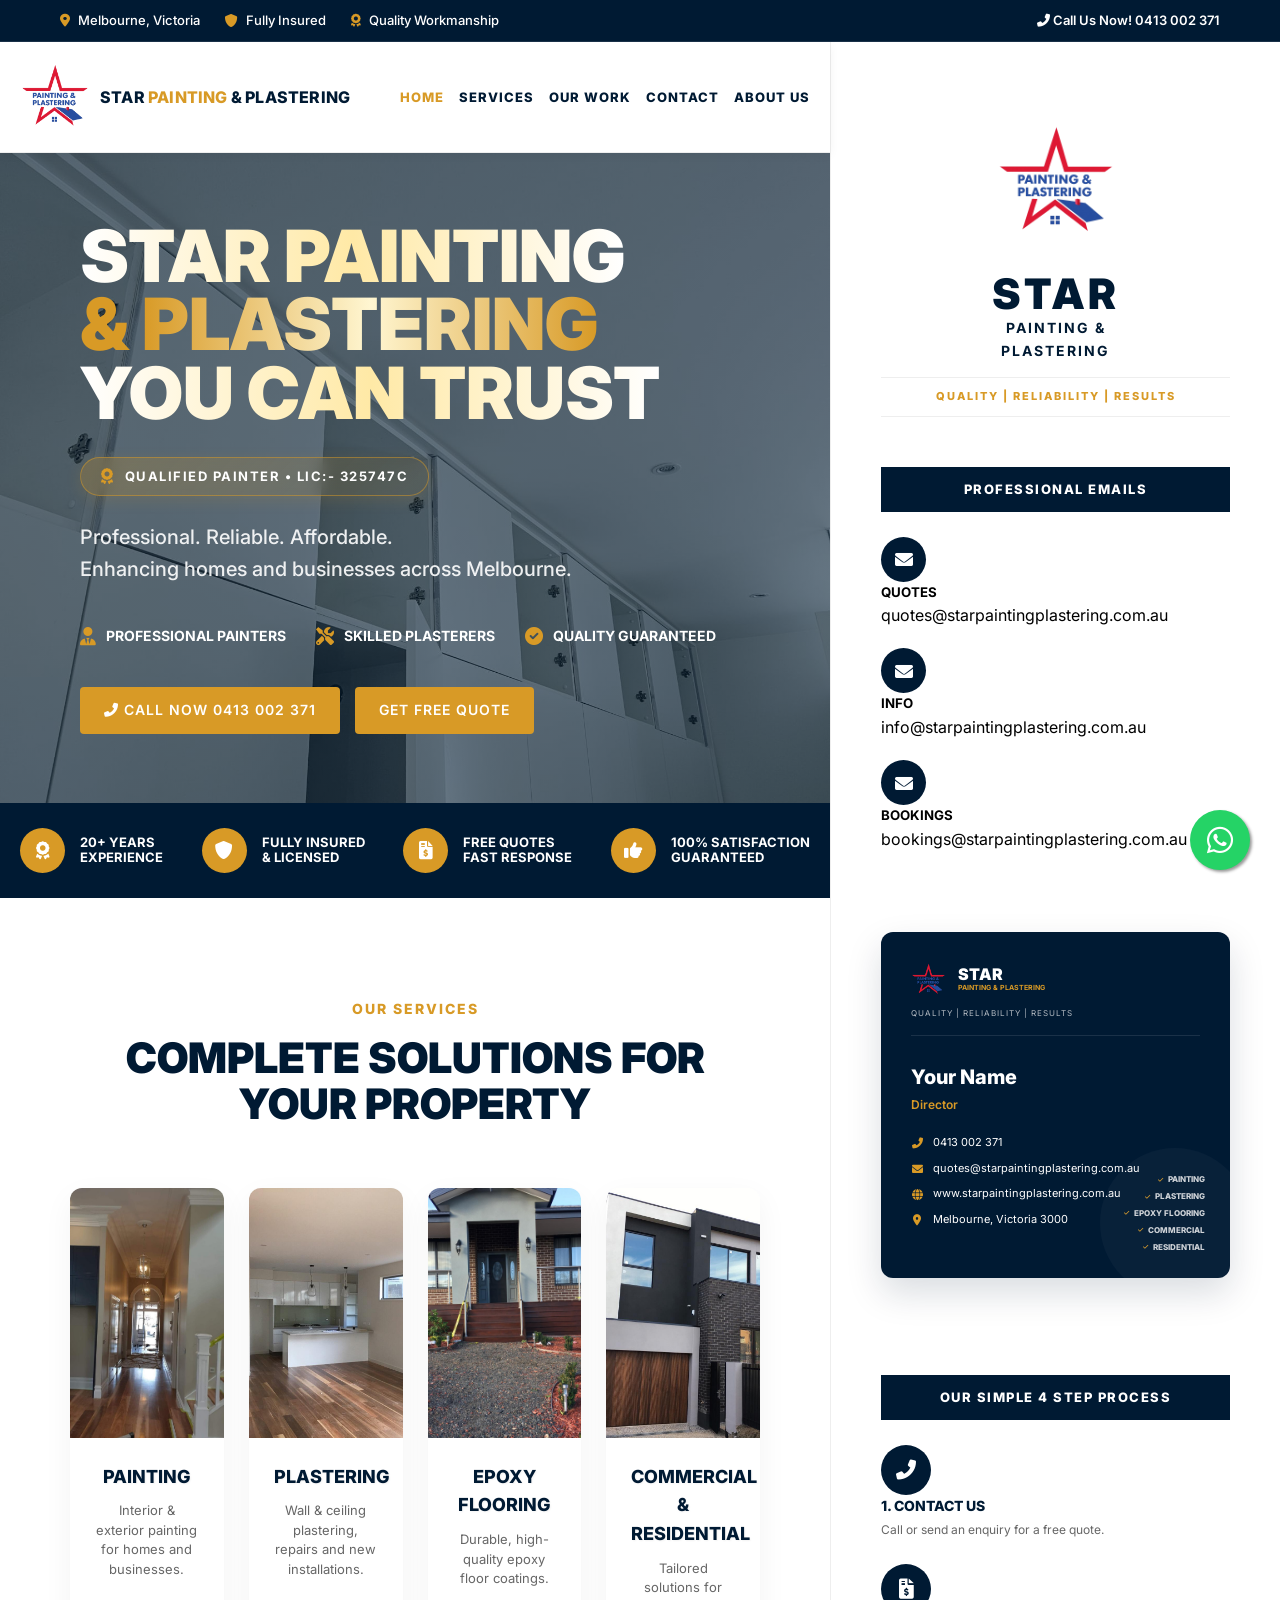
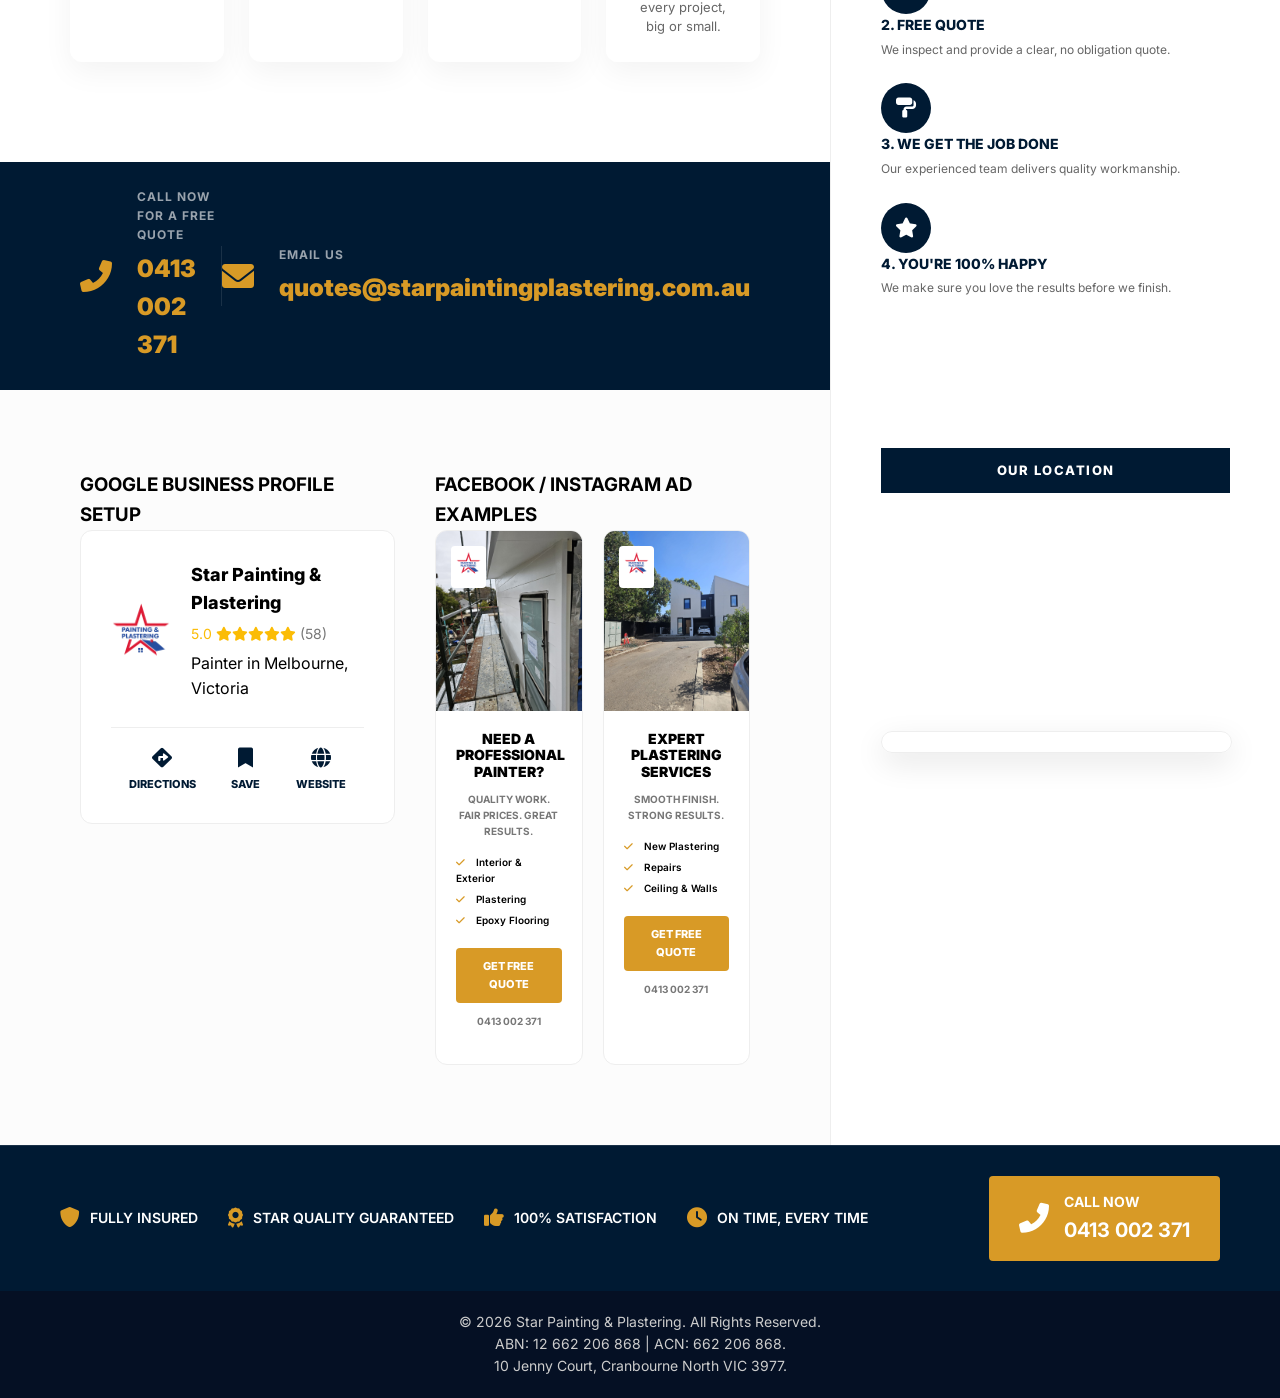
<file: paint/index.html>
<!DOCTYPE html>
<html lang="en">

<head>
    <meta charset="UTF-8">
    <meta name="viewport" content="width=device-width, initial-scale=1.0">
    <title>Star Painting & Plastering - Star Quality You Can Trust</title>
    <link href="https://fonts.googleapis.com/css2?family=Inter:wght@400;600;700&display=swap" rel="stylesheet">
    <link rel="stylesheet" href="https://cdnjs.cloudflare.com/ajax/libs/font-awesome/6.0.0/css/all.min.css">
    <link rel="stylesheet" href="css/style.css">
</head>

<body>


    <div class="top-bar">
        <div class="container">
            <div class="top-bar-info">
                <div class="top-bar-item"><i class="fas fa-map-marker-alt"></i> Melbourne, Victoria</div>
                <div class="top-bar-item"><i class="fas fa-shield-alt"></i> Fully Insured</div>
                <div class="top-bar-item"><i class="fas fa-award"></i> Quality Workmanship</div>
            </div>
            <div class="top-bar-right">
                <i class="fas fa-phone-alt"></i> Call Us Now! <a href="tel:0413002371">0413 002 371</a>
            </div>
        </div>
    </div>

    <div class="home-wrapper">
        <!-- Main Content (Left Column) -->
        <main class="home-left">
            <!-- Header -->
            <header>
                <div class="container">
                    <div class="logo">
                        <a href="index.html">
                            <img src="images/logo.png" alt="Star Logo">
                            <span class="logo-text">Star <span>Painting</span> & Plastering</span>
                        </a>
                    </div>
                    <nav id="main-nav">
                        <div class="nav-content">
                            <div class="sidebar-header">
                                <img src="images/logo.png" alt="Star Painting Logo">
                                <span class="logo-text">Star <span>Painting</span> & Plastering</span>
                                <div class="close-sidebar"><i class="fas fa-times"></i></div>
                            </div>
                            <ul class="nav-links">
                                <li><a href="index.html" class="active">HOME</a></li>
                                <li><a href="services.html">SERVICES</a></li>
                                <li><a href="our-work.html">OUR WORK</a></li>
                                <li><a href="contact.html">CONTACT</a></li>
                                <li><a href="about.html">ABOUT US</a></li>
                            </ul>
                        </div>
                    </nav>

                    <div class="menu-toggle">
                        <i class="fas fa-bars"></i>
                    </div>
                </div>
            </header>

            <!-- Hero Section -->
            <section class="hero-new">
                <div class="hero-new-content animate-on-scroll">
                    <h1 class="animated-title">
                        <span class="line line-1"><span class="shimmer-white">star PAINTING</span></span>
                        <span class="line line-2">&amp; <span class="shimmer-gold">PLASTERING</span></span>
                        <span class="line line-3"><span class="shimmer-white">YOU CAN TRUST</span></span>
                    </h1>
                    <div class="hero-licence-badge">
                        <i class="fas fa-award"></i> Qualified Painter &bull; Lic:- 325747C
                    </div>
                    <p>Professional. Reliable. Affordable. <br>Enhancing homes and businesses across Melbourne.</p>

                    <div class="hero-features-small">
                        <div class="feature-item"><i class="fas fa-user-tie"></i> Professional Painters</div>
                        <div class="feature-item"><i class="fas fa-tools"></i> Skilled Plasterers</div>
                        <div class="feature-item"><i class="fas fa-check-circle"></i> Quality Guaranteed</div>
                    </div>

                    <div class="hero-buttons">
                        <a href="tel:0413002371" class="btn btn-gold"><i class="fas fa-phone-alt"></i> CALL NOW 0413 002
                            371</a>
                        <a href="contact.html" class="btn btn-outline-white">GET FREE QUOTE</a>
                    </div>
                </div>
            </section>

            <!-- Stats Bar -->
            <div class="stats-bar">
                <div class="container">
                    <div class="stat-item">
                        <i class="fas fa-award"></i>
                        <p>20+ YEARS <br>EXPERIENCE</p>
                    </div>
                    <div class="stat-item">
                        <i class="fas fa-shield-alt"></i>
                        <p>FULLY INSURED <br>& LICENSED</p>
                    </div>
                    <div class="stat-item">
                        <i class="fas fa-file-invoice-dollar"></i>
                        <p>FREE QUOTES <br>FAST RESPONSE</p>
                    </div>
                    <div class="stat-item">
                        <i class="fas fa-thumbs-up"></i>
                        <p>100% SATISFACTION <br>GUARANTEED</p>
                    </div>
                </div>
            </div>

            <!-- Services Section -->
            <section class="services-section">
                <div class="container">
                    <p class="section-subtitle">Our Services</p>
                    <h2 class="section-heading">Complete Solutions For Your Property</h2>
                    <div class="services-grid">
                        <div class="service-card">
                            <div class="service-img"><img src="images/img5.jpeg" alt="Painting"></div>
                            <div class="service-content">
                                <h3>PAINTING</h3>
                                <p>Interior & exterior painting for homes and businesses.</p>
                            </div>
                        </div>
                        <div class="service-card">
                            <div class="service-img"><img src="images/img6.jpeg" alt="Plastering"></div>
                            <div class="service-content">
                                <h3>PLASTERING</h3>
                                <p>Wall & ceiling plastering, repairs and new installations.</p>
                            </div>
                        </div>
                        <div class="service-card">
                            <div class="service-img"><img src="images/img7.jpeg" alt="Epoxy"></div>
                            <div class="service-content">
                                <h3>EPOXY FLOORING</h3>
                                <p>Durable, high-quality epoxy floor coatings.</p>
                            </div>
                        </div>
                        <div class="service-card">
                            <div class="service-img"><img src="images/img8.jpeg" alt="Commercial"></div>
                            <div class="service-content">
                                <h3>COMMERCIAL & RESIDENTIAL</h3>
                                <p>Tailored solutions for every project, big or small.</p>
                            </div>
                        </div>
                    </div>
                </div>
            </section>

            <!-- Mockup Contact Bar -->
            <div class="mockup-contact-bar">
                <div class="contact-item">
                    <i class="fas fa-phone-alt"></i>
                    <div class="text">
                        <h4>Call Now For A Free Quote</h4>
                        <p><a href="tel:0413002371">0413 002 371</a></p>
                    </div>
                </div>
                <div class="contact-divider"></div>
                <div class="contact-item">
                    <i class="fas fa-envelope"></i>
                    <div class="text">
                        <h4>Email Us</h4>
                        <p><a
                                href="mailto:quotes@starpaintingplastering.com.au">quotes@starpaintingplastering.com.au</a>
                        </p>
                    </div>
                </div>
            </div>

            <!-- Bottom Multi-Section Grid -->
            <div class="bottom-grid">
                <!-- Google Profile -->
                <div class="grid-card">
                    <h3>GOOGLE BUSINESS PROFILE SETUP</h3>
                    <div class="google-profile-card">
                        <div class="google-header">
                            <img src="images/logo.png" alt="Star Painting">
                            <div class="info">
                                <h4>Star Painting & Plastering</h4>
                                <div class="stars">
                                    5.0 <i class="fas fa-star"></i><i class="fas fa-star"></i><i
                                        class="fas fa-star"></i><i class="fas fa-star"></i><i class="fas fa-star"></i>
                                    <span>(58)</span>
                                </div>
                                <p>Painter in Melbourne, Victoria</p>
                            </div>
                        </div>
                        <div class="google-actions">
                            <div class="action-item"><i class="fas fa-directions"></i> DIRECTIONS</div>
                            <div class="action-item"><i class="fas fa-bookmark"></i> SAVE</div>
                            <div class="action-item"><i class="fas fa-globe"></i> WEBSITE</div>
                        </div>
                    </div>
                </div>

                <!-- Ad Examples -->
                <div class="grid-card">
                    <h3>FACEBOOK / INSTAGRAM AD EXAMPLES</h3>
                    <div class="ad-examples">
                        <div class="ad-card">
                            <div class="ad-img" style="background-image: url('images/img15.jpeg');">
                                <div class="ad-logo-overlay"><img src="images/logo.png" alt=""></div>
                            </div>
                            <div class="ad-body">
                                <h4>NEED A PROFESSIONAL PAINTER?</h4>
                                <p>QUALITY WORK. FAIR PRICES. GREAT RESULTS.</p>
                                <ul class="ad-features">
                                    <li><i class="fas fa-check"></i> Interior & Exterior</li>
                                    <li><i class="fas fa-check"></i> Plastering</li>
                                    <li><i class="fas fa-check"></i> Epoxy Flooring</li>
                                </ul>
                                <a href="contact.html" class="ad-btn">GET FREE QUOTE</a>
                                <p class="ad-phone">0413 002 371</p>
                            </div>
                        </div>
                        <div class="ad-card">
                            <div class="ad-img" style="background-image: url('images/img24.jpeg');">
                                <div class="ad-logo-overlay"><img src="images/logo.png" alt=""></div>
                            </div>
                            <div class="ad-body">
                                <h4>EXPERT PLASTERING SERVICES</h4>
                                <p>SMOOTH FINISH. STRONG RESULTS.</p>
                                <ul class="ad-features">
                                    <li><i class="fas fa-check"></i> New Plastering</li>
                                    <li><i class="fas fa-check"></i> Repairs</li>
                                    <li><i class="fas fa-check"></i> Ceiling & Walls</li>
                                </ul>
                                <a href="contact.html" class="ad-btn">GET FREE QUOTE</a>
                                <p class="ad-phone">0413 002 371</p>
                            </div>
                        </div>
                    </div>
                </div>
            </div>
        </main>

        <!-- Branding Sidebar (Right Column) -->
        <aside class="home-right">
            <div class="sidebar-scroll-container">
                <!-- Branding Header -->
                <div class="brand-branding-section">
                    <img src="images/logo.png" alt="Star Logo" class="large-sidebar-logo">
                    <div class="sidebar-logo-text">
                        <span class="main">STAR</span>
                        <span class="sub">PAINTING & <br>PLASTERING</span>
                    </div>
                    <p class="sidebar-tagline">QUALITY | RELIABILITY | RESULTS</p>
                </div>

                <!-- Professional Emails -->
                <div class="sidebar-emails-box">
                    <h3>PROFESSIONAL EMAILS</h3>
                    <div class="email-list">
                        <a href="mailto:quotes@starpaintingplastering.com.au" class="email-item">
                            <div class="icon"><i class="fas fa-envelope"></i></div>
                            <div class="info">
                                <h5>QUOTES</h5>
                                <p>quotes@starpaintingplastering.com.au</p>
                            </div>
                        </a>
                        <a href="about.html" class="email-item">
                            <div class="icon"><i class="fas fa-envelope"></i></div>
                            <div class="info">
                                <h5>INFO</h5>
                                <p>info@starpaintingplastering.com.au</p>
                            </div>
                        </a>
                        <a href="contact.html" class="email-item">
                            <div class="icon"><i class="fas fa-envelope"></i></div>
                            <div class="info">
                                <h5>BOOKINGS</h5>
                                <p>bookings@starpaintingplastering.com.au</p>
                            </div>
                        </a>
                    </div>
                </div>

                <!-- Business Card -->
                <div class="sidebar-business-card" onclick="window.location.href='contact.html'" style="cursor: pointer;">
                    <div class="card-content">
                        <div class="card-header">
                            <div class="card-logo-box">
                                <img src="images/logo.png" alt="">
                                <div>
                                    <h4>STAR</h4>
                                    <p>PAINTING & PLASTERING</p>
                                </div>
                            </div>
                            <p class="card-slogan">QUALITY | RELIABILITY | RESULTS</p>
                        </div>
                        <div class="card-body">
                            <div class="user-info">
                                <h3>Your Name</h3>
                                <p>Director</p>
                            </div>
                            <div class="contact-details">
                                <a href="tel:0413002371" class="detail"><i class="fas fa-phone-alt"></i> 0413 002
                                    371</a>
                                <a href="mailto:quotes@starpaintingplastering.com.au" class="detail"><i
                                        class="fas fa-envelope"></i> quotes@starpaintingplastering.com.au</a>
                                <a href="index.html" class="detail"><i class="fas fa-globe"></i>
                                    www.starpaintingplastering.com.au</a>
                                <a href="https://www.google.com/maps/search/?api=1&query=10+Jenny+Court+Cranbourne+North+VIC+3977"
                                    target="_blank" class="detail"><i class="fas fa-map-marker-alt"></i> Melbourne,
                                    Victoria 3000</a>
                            </div>
                            <ul class="card-services-mini">
                                <li><i class="fas fa-check"></i> PAINTING</li>
                                <li><i class="fas fa-check"></i> PLASTERING</li>
                                <li><i class="fas fa-check"></i> EPOXY FLOORING</li>
                                <li><i class="fas fa-check"></i> COMMERCIAL</li>
                                <li><i class="fas fa-check"></i> RESIDENTIAL</li>
                            </ul>
                        </div>
                    </div>
                </div> <br> <br> <br>

                <!-- 4 Step Process -->
                <div class="sidebar-process-box">
                    <h3>OUR SIMPLE 4 STEP PROCESS</h3>
                    <div class="process-steps-list">
                        <a href="contact.html" class="step">
                            <div class="step-icon"><i class="fas fa-phone-alt"></i></div>
                            <div class="step-text">
                                <h4>1. CONTACT US</h4>
                                <p>Call or send an enquiry for a free quote.</p>
                            </div>
                        </a>
                        <a href="contact.html" class="step">
                            <div class="step-icon"><i class="fas fa-file-invoice-dollar"></i></div>
                            <div class="step-text">
                                <h4>2. FREE QUOTE</h4>
                                <p>We inspect and provide a clear, no obligation quote.</p>
                            </div>
                        </a>
                        <a href="contact.html" class="step">
                            <div class="step-icon"><i class="fas fa-paint-roller"></i></div>
                            <div class="step-text">
                                <h4>3. WE GET THE JOB DONE</h4>
                                <p>Our experienced team delivers quality workmanship.</p>
                            </div>
                        </a>
                        <a href="contact.html" class="step">
                            <div class="step-icon"><i class="fas fa-star"></i></div>
                            <div class="step-text">
                                <h4>4. YOU'RE 100% HAPPY</h4>
                                <p>We make sure you love the results before we finish.</p>
                            </div>
                        </a>
                    </div> <br> <br>
                    <!-- Google Map -->
                    <div class="sidebar-map-box">
                        <h3>OUR LOCATION</h3>
                        <a href="https://www.google.com/maps/search/?api=1&query=10+Jenny+Court+Cranbourne+North+VIC+3977"
                            target="_blank" class="map-container">
                            <iframe
                                src="https://www.google.com/maps/embed?pb=!1m18!1m12!1m3!1d3143.834710174416!2d145.3111000767!3d-38.00439997193165!2m3!1f0!2f0!3f0!3m2!1i1024!2i768!4f13.1!3m3!1m2!1s0x6ad610996841d24d%3A0x676239707255140!2s10%20Jenny%20Ct%2C%20Cranbourne%20North%20VIC%203977%2C%20Australia!5e0!3m2!1sen!2sus!4v1715620000000!5m2!1sen!2sus"
                                width="100%" height="230" style="border:0; border-radius: 8px; pointer-events: none;"
                                allowfullscreen="" loading="lazy">
                            </iframe>
                        </a>
                    </div>
                </div>
        </aside>
    </div>

    <!-- Footer Banner -->
    <div class="footer-banner">
        <div class="container">
            <div class="footer-badges animate-on-scroll">
                <div class="badge"><i class="fas fa-shield-alt"></i> FULLY INSURED</div>
                <div class="badge"><i class="fas fa-award"></i> STAR QUALITY GUARANTEED</div>
                <div class="badge"><i class="fas fa-thumbs-up"></i> 100% SATISFACTION</div>
                <div class="badge"><i class="fas fa-clock"></i> ON TIME, EVERY TIME</div>
            </div>
            <div class="footer-contact animate-on-scroll delay-2">
                <i class="fas fa-phone-alt"></i>
                <div>
                    <h4>Call Now</h4>
                    <p><a href="tel:0413002371" style="color: inherit;">0413 002 371</a></p>
                </div>
            </div>
        </div>
    </div>

    <!-- Footer -->
    <footer>
        <div class="container">
            <p>&copy; 2026 Star Painting & Plastering. All Rights Reserved. <br>ABN: 12 662 206 868 | ACN: 662 206 868.
                <br>10 Jenny Court, Cranbourne North VIC 3977.
            </p>
        </div>
    </footer>

    <!-- Floating WhatsApp Button -->
    <a href="https://wa.me/61413002371" class="whatsapp-float" target="_blank">
        <i class="fab fa-whatsapp"></i>
    </a>

    <script src="js/script.js"></script>
</body>

</html>
</file>
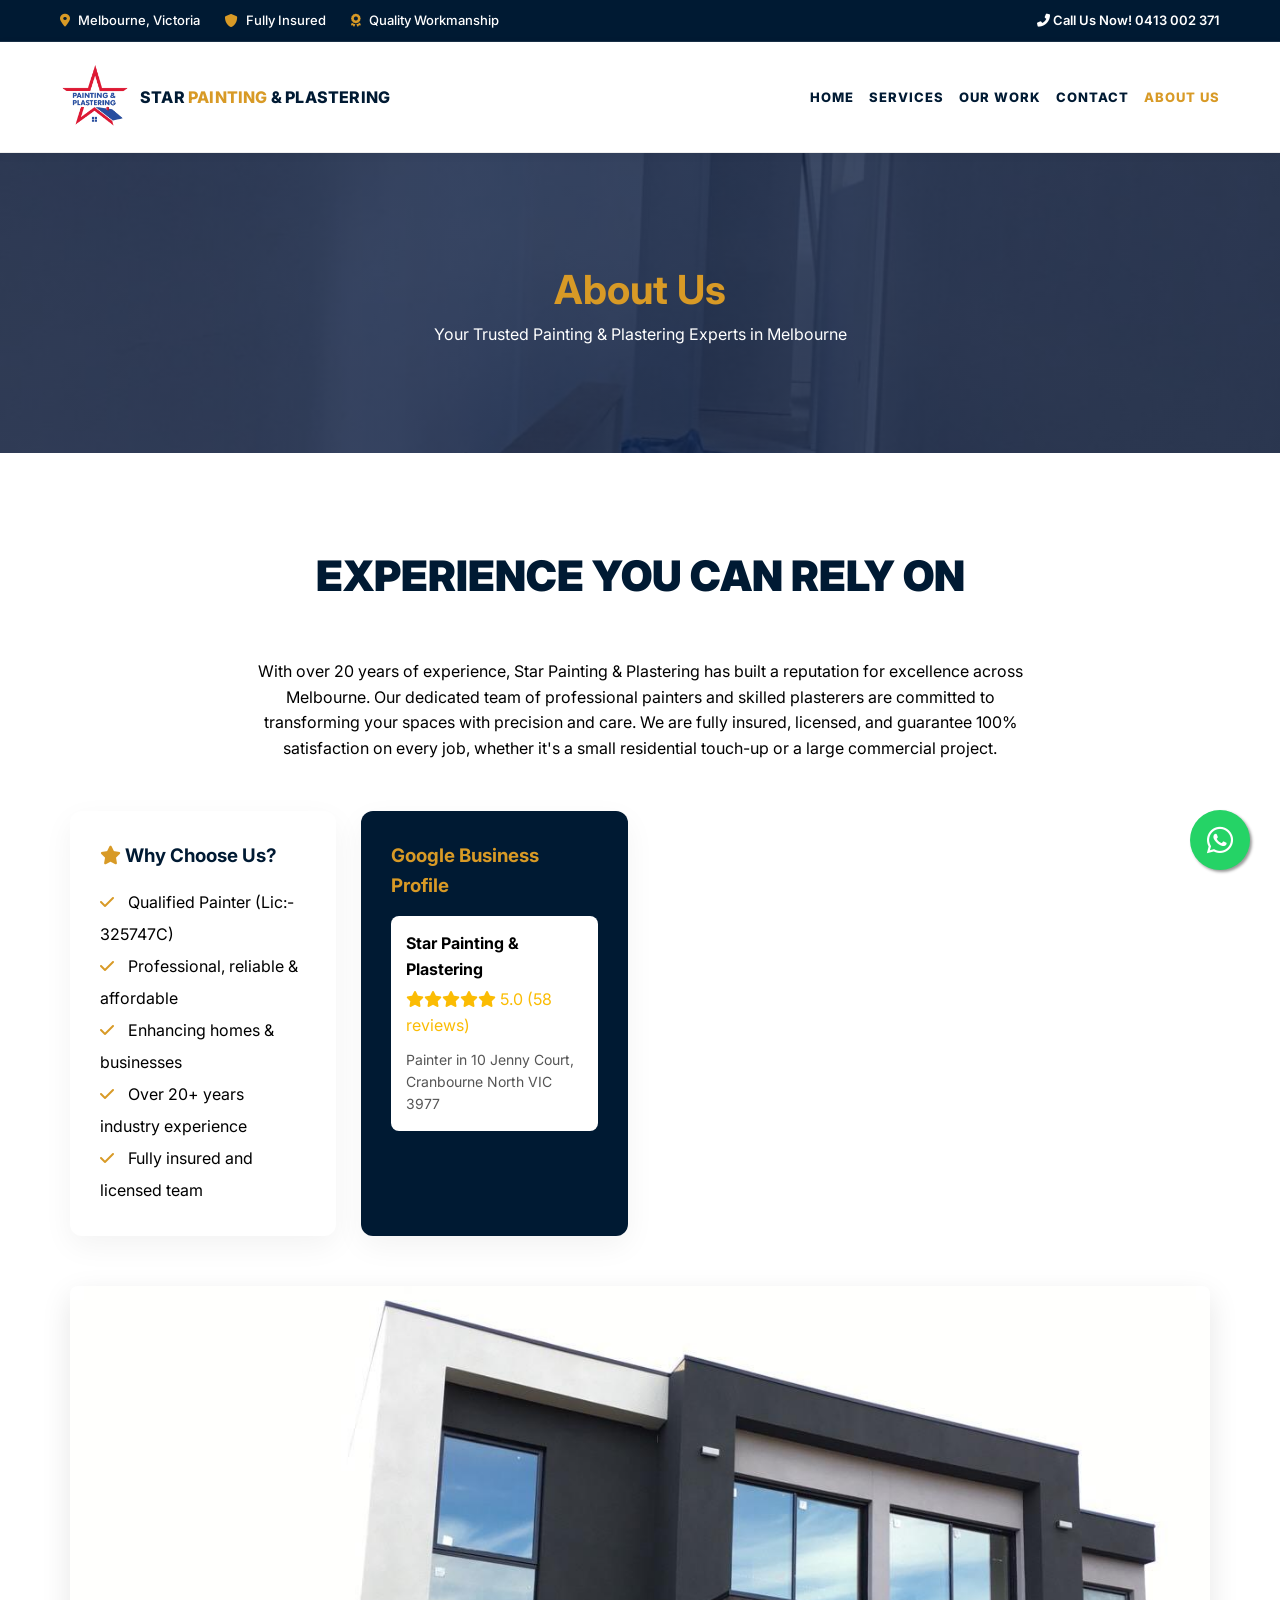
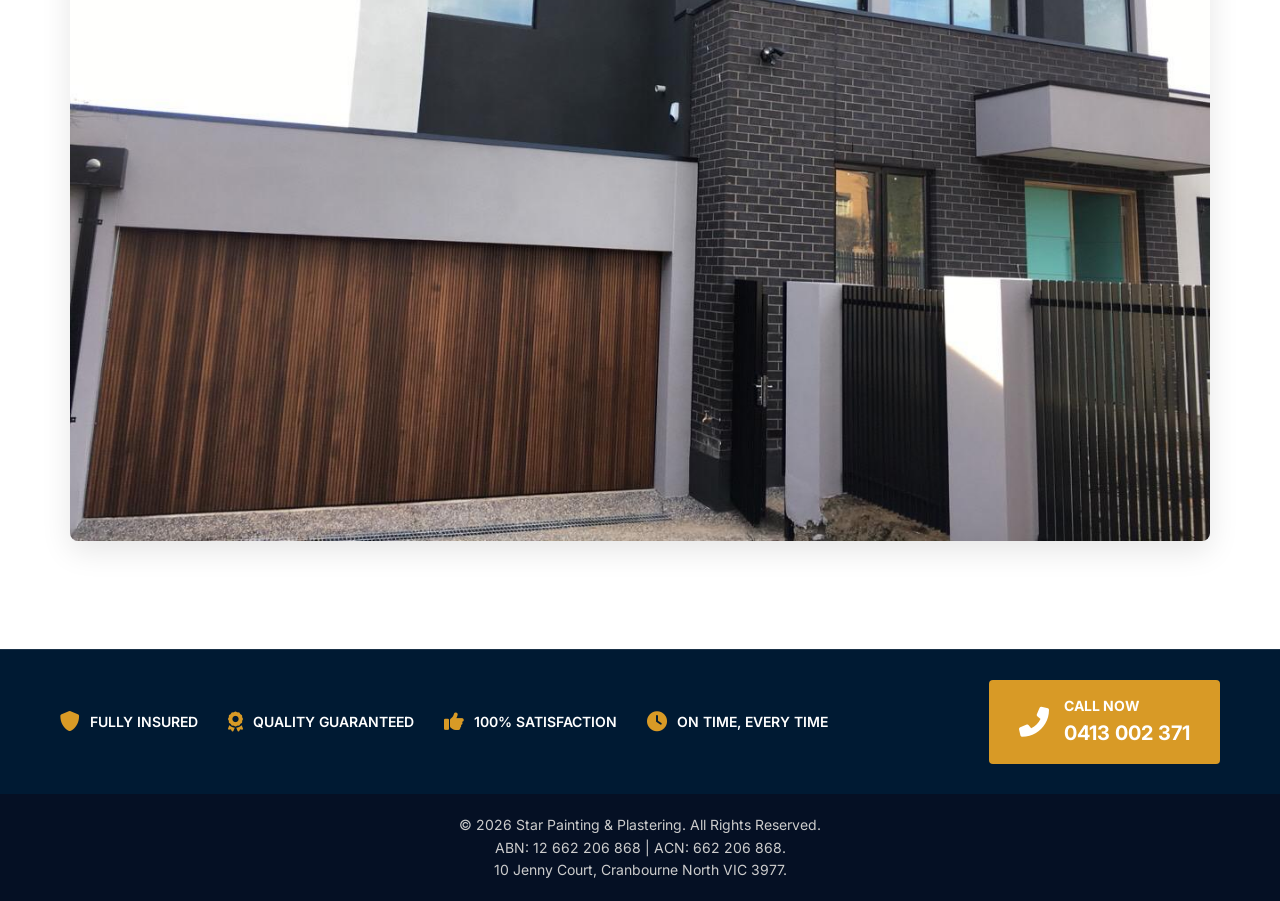
<file: paint/about.html>
<!DOCTYPE html>
<html lang="en">

<head>
    <meta charset="UTF-8">
    <meta name="viewport" content="width=device-width, initial-scale=1.0">
    <title>About Us - Star Painting & Plastering</title>
    <link href="https://fonts.googleapis.com/css2?family=Inter:wght@400;600;700&display=swap" rel="stylesheet">
    <link rel="stylesheet" href="https://cdnjs.cloudflare.com/ajax/libs/font-awesome/6.0.0/css/all.min.css">
    <link rel="stylesheet" href="css/style.css">
</head>

<body>

    <div class="top-bar">
        <div class="container">
            <div class="top-bar-info">
                <div class="top-bar-item"><i class="fas fa-map-marker-alt"></i> Melbourne, Victoria</div>
                <div class="top-bar-item"><i class="fas fa-shield-alt"></i> Fully Insured</div>
                <div class="top-bar-item"><i class="fas fa-award"></i> Quality Workmanship</div>
            </div>
            <div class="top-bar-right">
                <i class="fas fa-phone-alt"></i> Call Us Now! <a href="tel:0413002371">0413 002 371</a>
            </div>
        </div>
    </div>

    <header>
        <div class="container">
            <div class="logo">
                <a href="index.html">
                    <img src="images/logo.png" alt="Star Logo">
                    <span class="logo-text">Star <span>Painting</span> & Plastering</span>
                </a>
            </div>
                    <nav id="main-nav">
                        <div class="nav-content">
                            <div class="sidebar-header">
                                <img src="images/logo.png" alt="Star Painting Logo">
                                <span class="logo-text">Star <span>Painting</span> & Plastering</span>
                                <div class="close-sidebar"><i class="fas fa-times"></i></div>
                            </div>
                            <ul class="nav-links">
                                <li><a href="index.html">HOME</a></li>
                                <li><a href="services.html">SERVICES</a></li>
                                <li><a href="our-work.html">OUR WORK</a></li>
                                <li><a href="contact.html">CONTACT</a></li>
                                <li><a href="about.html" class="active">ABOUT US</a></li>
                            </ul>
                            
                        </div>
                    </nav>

            <div class="menu-toggle">
                <i class="fas fa-bars"></i>
            </div>
        </div>
    </header>

    <!-- Page Header -->
    <div class="page-header"
        style="background: linear-gradient(rgba(11, 28, 62, 0.8), rgba(11, 28, 62, 0.8)), url('images/img12.jpeg') center/cover no-repeat;">
        <div class="container animate-on-scroll">
            <h1>About Us</h1>
            <p>Your Trusted Painting & Plastering Experts in Melbourne</p>
        </div>
    </div>

    <!-- About Section -->
    <section class="services-section">
        <div class="container">
            <h2 class="section-heading animate-on-scroll">Experience You Can Rely On</h2>
            <p class="animate-on-scroll delay-1" style="max-width: 800px; margin: 0 auto 40px; font-size: 16px;">
                With over 20 years of experience, Star Painting & Plastering has built a reputation for excellence
                across Melbourne. Our dedicated team of professional painters and skilled plasterers are committed to
                transforming your spaces with precision and care. We are fully insured, licensed, and guarantee 100%
                satisfaction on every job, whether it's a small residential touch-up or a large commercial project.
            </p>

            <div class="services-grid" style="margin-top: 50px;">
                <div class="service-card animate-on-scroll delay-2" style="padding: 30px; text-align: left;">
                    <h3 style="color: var(--primary-color); margin-bottom: 15px;"><i class="fas fa-star"
                            style="color: var(--secondary-color);"></i> Why Choose Us?</h3>
                    <ul style="line-height: 2;">
                        <li><i class="fas fa-check" style="color: var(--secondary-color); margin-right: 10px;"></i>
                            Qualified Painter (Lic:- 325747C)</li>
                        <li><i class="fas fa-check" style="color: var(--secondary-color); margin-right: 10px;"></i>
                            Professional, reliable & affordable</li>
                        <li><i class="fas fa-check" style="color: var(--secondary-color); margin-right: 10px;"></i>
                            Enhancing homes & businesses</li>
                        <li><i class="fas fa-check" style="color: var(--secondary-color); margin-right: 10px;"></i> Over
                            20+ years industry experience</li>
                        <li><i class="fas fa-check" style="color: var(--secondary-color); margin-right: 10px;"></i>
                            Fully insured and licensed team</li>
                    </ul>
                </div>

                <div class="service-card animate-on-scroll delay-3"
                    style="padding: 30px; text-align: left; background-color: var(--primary-color); color: var(--white);">
                    <h3 style="color: var(--secondary-color); margin-bottom: 15px;">Google Business Profile</h3>
                    <div style="background: white; color: black; padding: 15px; border-radius: 8px;">
                        <h4 style="margin-bottom: 5px;">Star Painting & Plastering</h4>
                        <p style="color: #fbbc04; margin-bottom: 10px;">
                            <i class="fas fa-star"></i><i class="fas fa-star"></i><i class="fas fa-star"></i><i
                                class="fas fa-star"></i><i class="fas fa-star"></i> 5.0 (58 reviews)
                        </p>
                        <p style="font-size: 14px; color: #555;">Painter in 10 Jenny Court, Cranbourne North VIC 3977
                        </p>
                    </div>
                </div>
            </div>
            <div class="animate-on-scroll delay-4" style="margin-top: 50px;">
                <img src="images/img8.jpeg" alt="Our Team at Work"
                    style="width: 100%; border-radius: 8px; box-shadow: 0 10px 30px rgba(0,0,0,0.1);">
            </div>
        </div>
    </section>

    <!-- Footer Banner -->

    <!-- Footer Banner -->
    <div class="footer-banner">
        <div class="container">
            <div class="footer-badges">
                <div class="badge"><i class="fas fa-shield-alt"></i> FULLY INSURED</div>
                <div class="badge"><i class="fas fa-award"></i> QUALITY GUARANTEED</div>
                <div class="badge"><i class="fas fa-thumbs-up"></i> 100% SATISFACTION</div>
                <div class="badge"><i class="fas fa-clock"></i> ON TIME, EVERY TIME</div>
            </div>
            <div class="footer-contact">
                <i class="fas fa-phone-alt"></i>
                <div>
                    <h4>Call Now</h4>
                    <p><a href="tel:0413002371" style="color: inherit;">0413 002 371</a></p>
                </div>
            </div>
        </div>
    </div>

    <!-- Footer -->
    <footer>
        <div class="container">
            <p>&copy; 2026 Star Painting & Plastering. All Rights Reserved. <br>ABN: 12 662 206 868 | ACN: 662 206 868.
                <br>10 Jenny Court, Cranbourne North VIC 3977.</p>
        </div>
    </footer>

    <!-- Floating WhatsApp Button -->
    <a href="https://wa.me/61413002371" class="whatsapp-float" target="_blank">
        <i class="fab fa-whatsapp"></i>
    </a>

    <script src="js/script.js"></script>
</body>

</html>
</file>
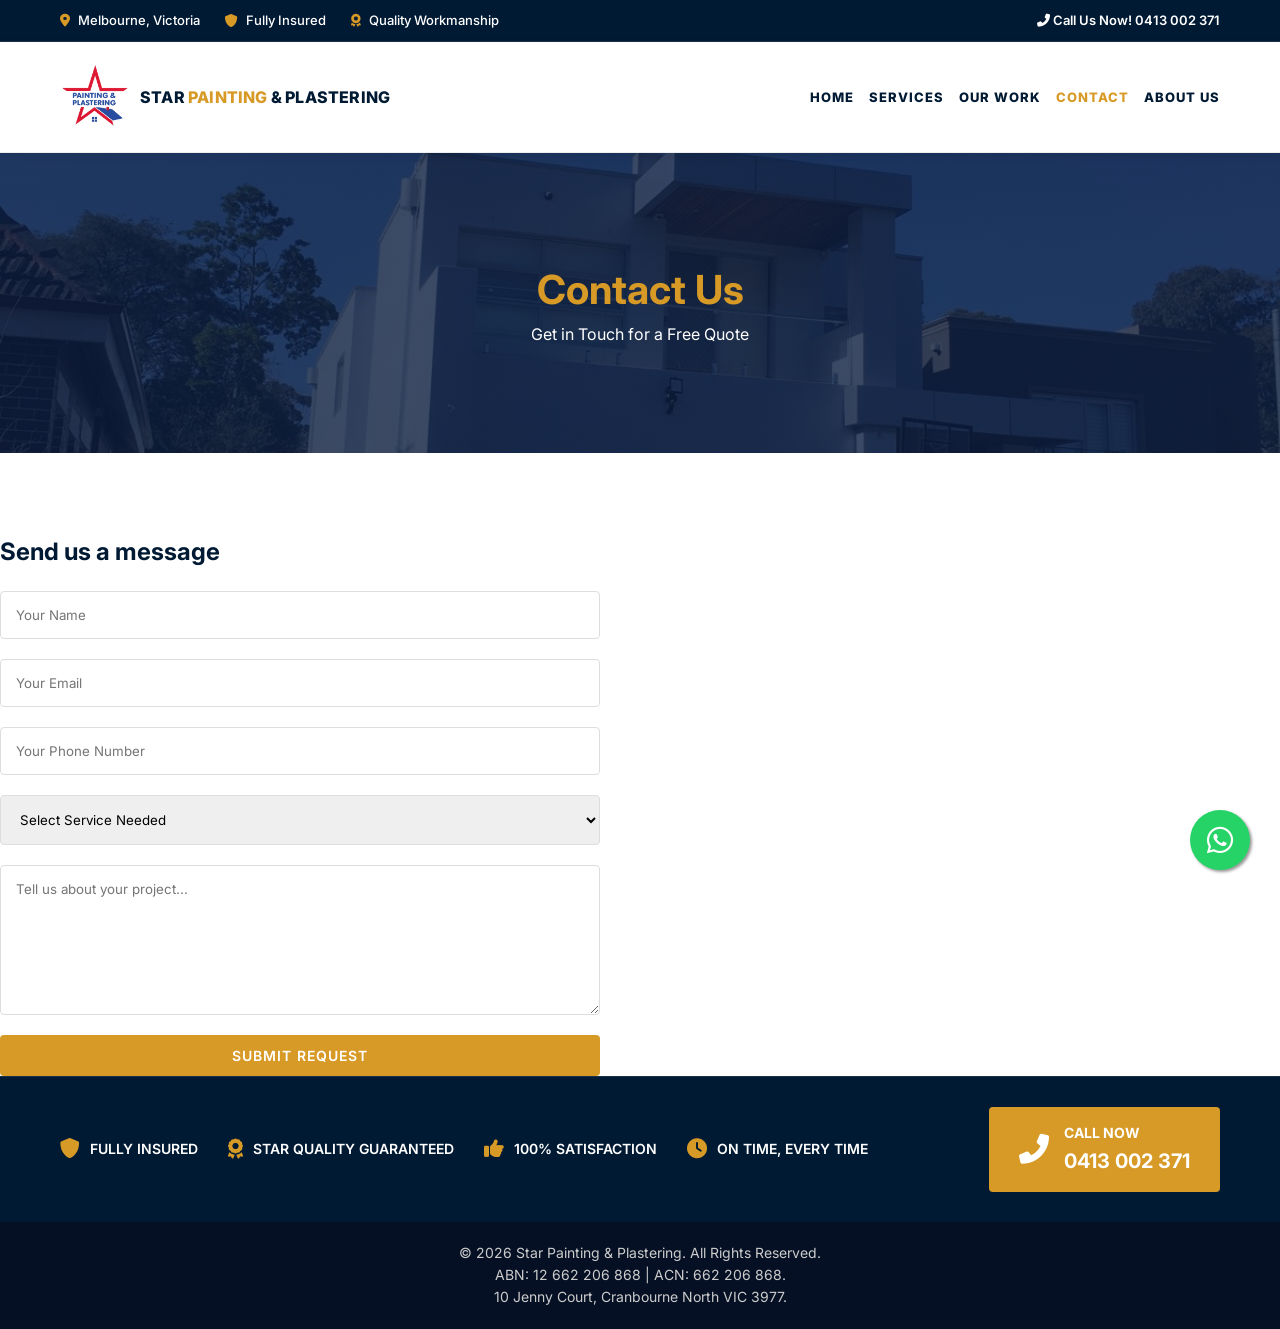
<file: paint/contact.html>
<!DOCTYPE html>
<html lang="en">
<head>
    <meta charset="UTF-8">
    <meta name="viewport" content="width=device-width, initial-scale=1.0">
    <title>Contact Us - Star Painting & Plastering</title>
    <link href="https://fonts.googleapis.com/css2?family=Inter:wght@400;600;700&display=swap" rel="stylesheet">
    <link rel="stylesheet" href="https://cdnjs.cloudflare.com/ajax/libs/font-awesome/6.0.0/css/all.min.css">
    <link rel="stylesheet" href="css/style.css">
</head>
<body>

    <div class="top-bar">
        <div class="container">
            <div class="top-bar-info">
                <div class="top-bar-item"><i class="fas fa-map-marker-alt"></i> Melbourne, Victoria</div>
                <div class="top-bar-item"><i class="fas fa-shield-alt"></i> Fully Insured</div>
                <div class="top-bar-item"><i class="fas fa-award"></i> Quality Workmanship</div>
            </div>
            <div class="top-bar-right">
                <i class="fas fa-phone-alt"></i> Call Us Now! <a href="tel:0413002371">0413 002 371</a>
            </div>
        </div>
    </div>

    <header>
        <div class="container">
            <div class="logo">
                <a href="index.html">
                    <img src="images/logo.png" alt="Star Logo">
                    <span class="logo-text">Star <span>Painting</span> & Plastering</span>
                </a>
            </div>
                    <nav id="main-nav">
                        <div class="nav-content">
                            <div class="sidebar-header">
                                <img src="images/logo.png" alt="Star Painting Logo">
                                <span class="logo-text">Star <span>Painting</span> & Plastering</span>
                                <div class="close-sidebar"><i class="fas fa-times"></i></div>
                            </div>
                            <ul class="nav-links">
                                <li><a href="index.html">HOME</a></li>
                                <li><a href="services.html">SERVICES</a></li>
                                <li><a href="our-work.html">OUR WORK</a></li>
                                <li><a href="contact.html" class="active">CONTACT</a></li>
                                <li><a href="about.html">ABOUT US</a></li>
                            </ul>
                            
                        </div>
                    </nav>

            <div class="menu-toggle">
                <i class="fas fa-bars"></i>
            </div>
        </div>
    </header>

    <!-- Page Header -->
    <div class="page-header" style="background: linear-gradient(rgba(11, 28, 62, 0.8), rgba(11, 28, 62, 0.8)), url('images/img13.jpeg') center/cover no-repeat;">
        <div class="container animate-on-scroll">
            <h1>Contact Us</h1>
            <p>Get in Touch for a Free Quote</p>
        </div>
    </div>

    <!-- Contact Form Section -->
    <section class="container contact-container" style="padding: 40px 20px;">
    </section>

        <div class="contact-form animate-on-scroll delay-2" style="max-width: 600px; width: 100%;">
            <h3 style="color: var(--primary-color); margin-bottom: 20px; font-size: 24px;">Send us a message</h3>
            <form action="#" method="POST">
                <input type="text" placeholder="Your Name" required>
                <input type="email" placeholder="Your Email" required>
                <input type="tel" placeholder="Your Phone Number" required>
                <select style="width: 100%; padding: 15px; border: 1px solid #ddd; border-radius: 4px; font-family: 'Inter', sans-serif;">
                    <option value="">Select Service Needed</option>
                    <option value="painting">Painting</option>
                    <option value="plastering">Plastering</option>
                    <option value="epoxy">Epoxy Flooring</option>
                    <option value="other">Other</option>
                </select>
                <textarea placeholder="Tell us about your project..." required></textarea>
                <button type="submit" class="btn">Submit Request</button>
            </form>
        </div>
    </section>

    <!-- Footer Banner -->
    <div class="footer-banner">
        <div class="container">
            <div class="footer-badges">
                <div class="badge"><i class="fas fa-shield-alt"></i> FULLY INSURED</div>
                <div class="badge"><i class="fas fa-award"></i> STAR QUALITY GUARANTEED</div>
                <div class="badge"><i class="fas fa-thumbs-up"></i> 100% SATISFACTION</div>
                <div class="badge"><i class="fas fa-clock"></i> ON TIME, EVERY TIME</div>
            </div>
            <div class="footer-contact">
                <i class="fas fa-phone-alt"></i>
                <div>
                    <h4>Call Now</h4>
                    <p><a href="tel:0413002371" style="color: inherit;">0413 002 371</a></p>
                </div>
            </div>
        </div>
    </div>

    <!-- Footer -->
    <footer>
        <div class="container">
            <p>&copy; 2026 Star Painting & Plastering. All Rights Reserved. <br>ABN: 12 662 206 868 | ACN: 662 206 868. <br>10 Jenny Court, Cranbourne North VIC 3977.</p>
        </div>
    </footer>

    <!-- Floating WhatsApp Button -->
    <a href="https://wa.me/61413002371" class="whatsapp-float" target="_blank">
        <i class="fab fa-whatsapp"></i>
    </a>

    <script src="js/script.js"></script>
</body>
</html>
</file>
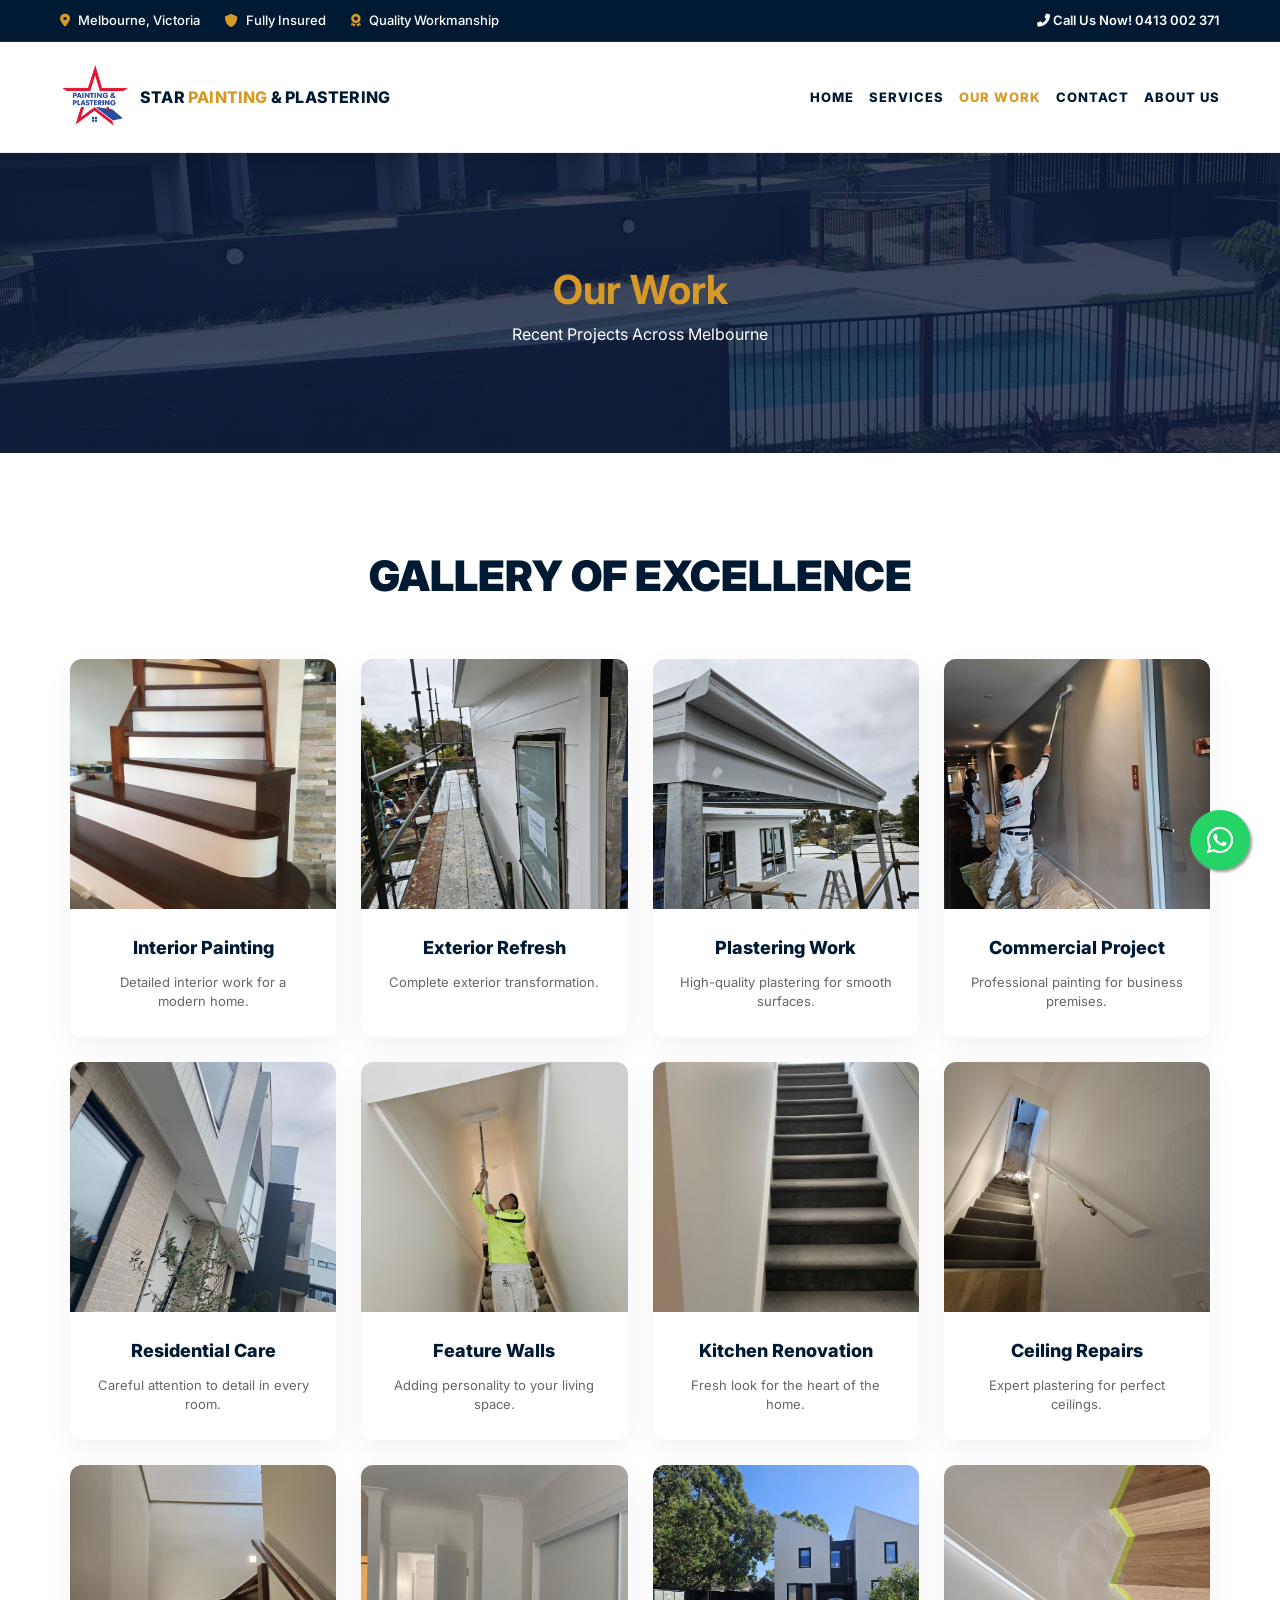
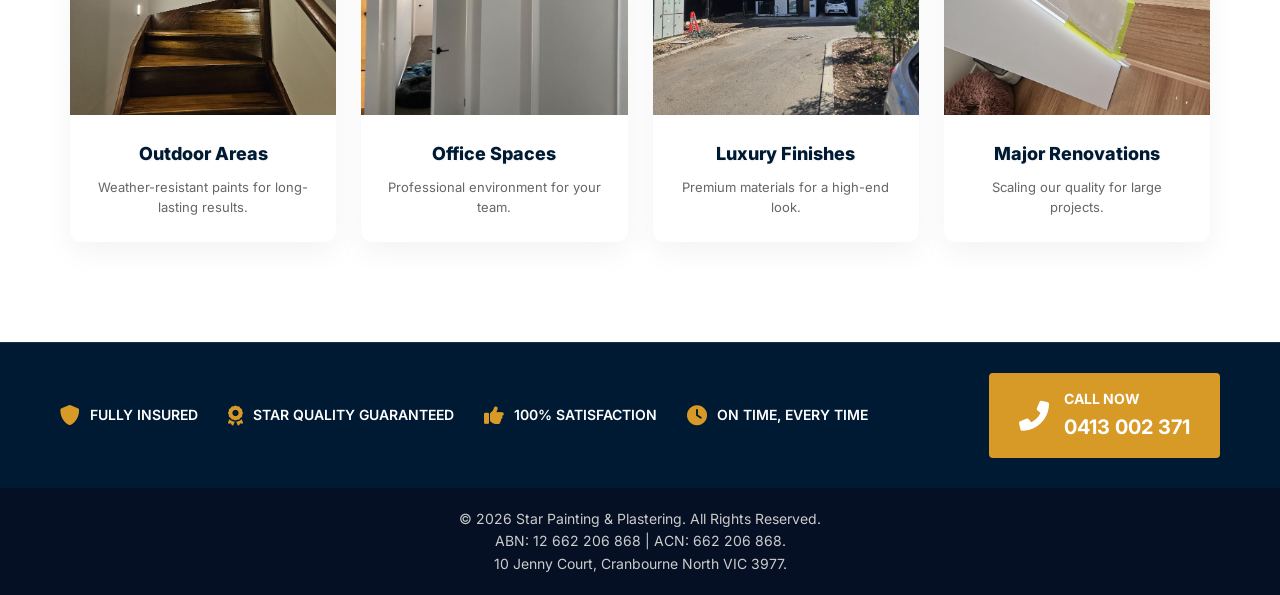
<file: paint/our-work.html>
<!DOCTYPE html>
<html lang="en">

<head>
    <meta charset="UTF-8">
    <meta name="viewport" content="width=device-width, initial-scale=1.0">
    <title>Our Work - Star Painting & Plastering</title>
    <link href="https://fonts.googleapis.com/css2?family=Inter:wght@400;600;700&display=swap" rel="stylesheet">
    <link rel="stylesheet" href="https://cdnjs.cloudflare.com/ajax/libs/font-awesome/6.0.0/css/all.min.css">
    <link rel="stylesheet" href="css/style.css">
</head>

<body>

    <div class="top-bar">
        <div class="container">
            <div class="top-bar-info">
                <div class="top-bar-item"><i class="fas fa-map-marker-alt"></i> Melbourne, Victoria</div>
                <div class="top-bar-item"><i class="fas fa-shield-alt"></i> Fully Insured</div>
                <div class="top-bar-item"><i class="fas fa-award"></i> Quality Workmanship</div>
            </div>
            <div class="top-bar-right">
                <i class="fas fa-phone-alt"></i> Call Us Now! <a href="tel:0413002371">0413 002 371</a>
            </div>
        </div>
    </div>

    <header>
        <div class="container">
            <div class="logo">
                <a href="index.html">
                    <img src="images/logo.png" alt="Star Logo">
                    <span class="logo-text">Star <span>Painting</span> & Plastering</span>
                </a>
            </div>
            <nav id="main-nav">
                <div class="nav-content">
                    <div class="sidebar-header">
                        <img src="images/logo.png" alt="Star Painting Logo">
                        <span class="logo-text">Star <span>Painting</span> & Plastering</span>
                        <div class="close-sidebar"><i class="fas fa-times"></i></div>
                    </div>
                    <ul class="nav-links">
                        <li><a href="index.html">HOME</a></li>
                        <li><a href="services.html">SERVICES</a></li>
                        <li><a href="our-work.html" class="active">OUR WORK</a></li>
                        <li><a href="contact.html">CONTACT</a></li>
                        <li><a href="about.html">ABOUT US</a></li>
                    </ul>
                </div>
            </nav>

            <div class="menu-toggle">
                <i class="fas fa-bars"></i>
            </div>
        </div>
    </header>

    <div class="page-header"
        style="background: linear-gradient(rgba(11, 28, 62, 0.8), rgba(11, 28, 62, 0.8)), url('images/img11.jpeg') center/cover no-repeat;">
        <div class="container animate-on-scroll">
            <h1>Our Work</h1>
            <p>Recent Projects Across Melbourne</p>
        </div>
    </div>

    <!-- Gallery Section -->
    <section class="services-section">
        <div class="container">
            <h2 class="section-heading animate-on-scroll">Gallery of Excellence</h2>
            <div class="services-grid" style="margin-top: 40px;">
                <div class="service-card animate-on-scroll delay-1">
                    <div class="service-img">
                        <img src="images/img14.jpeg" alt="Interior Painting Project">
                    </div>
                    <div class="service-content">
                        <h3>Interior Painting</h3>
                        <p>Detailed interior work for a modern home.</p>
                    </div>
                </div>
                <div class="service-card animate-on-scroll delay-2">
                    <div class="service-img">
                        <img src="images/img15.jpeg" alt="Exterior Refresh">
                    </div>
                    <div class="service-content">
                        <h3>Exterior Refresh</h3>
                        <p>Complete exterior transformation.</p>
                    </div>
                </div>
                <div class="service-card animate-on-scroll delay-3">
                    <div class="service-img">
                        <img src="images/img16.jpeg" alt="Decorative Plastering">
                    </div>
                    <div class="service-content">
                        <h3>Plastering Work</h3>
                        <p>High-quality plastering for smooth surfaces.</p>
                    </div>
                </div>
                <div class="service-card animate-on-scroll delay-4">
                    <div class="service-img">
                        <img src="images/img17.jpeg" alt="Commercial Painting">
                    </div>
                    <div class="service-content">
                        <h3>Commercial Project</h3>
                        <p>Professional painting for business premises.</p>
                    </div>
                </div>
                <div class="service-card animate-on-scroll delay-1">
                    <div class="service-img">
                        <img src="images/img18.jpeg" alt="Residential Painting">
                    </div>
                    <div class="service-content">
                        <h3>Residential Care</h3>
                        <p>Careful attention to detail in every room.</p>
                    </div>
                </div>
                <div class="service-card animate-on-scroll delay-2">
                    <div class="service-img">
                        <img src="images/img19.jpeg" alt="Feature Wall">
                    </div>
                    <div class="service-content">
                        <h3>Feature Walls</h3>
                        <p>Adding personality to your living space.</p>
                    </div>
                </div>
                <div class="service-card animate-on-scroll delay-3">
                    <div class="service-img">
                        <img src="images/img20.jpeg" alt="Kitchen Painting">
                    </div>
                    <div class="service-content">
                        <h3>Kitchen Renovation</h3>
                        <p>Fresh look for the heart of the home.</p>
                    </div>
                </div>
                <div class="service-card animate-on-scroll delay-4">
                    <div class="service-img">
                        <img src="images/img21.jpeg" alt="Ceiling Plastering">
                    </div>
                    <div class="service-content">
                        <h3>Ceiling Repairs</h3>
                        <p>Expert plastering for perfect ceilings.</p>
                    </div>
                </div>
                <div class="service-card animate-on-scroll delay-1">
                    <div class="service-img">
                        <img src="images/img22.jpeg" alt="Outdoor Painting">
                    </div>
                    <div class="service-content">
                        <h3>Outdoor Areas</h3>
                        <p>Weather-resistant paints for long-lasting results.</p>
                    </div>
                </div>
                <div class="service-card animate-on-scroll delay-2">
                    <div class="service-img">
                        <img src="images/img23.jpeg" alt="Office Painting">
                    </div>
                    <div class="service-content">
                        <h3>Office Spaces</h3>
                        <p>Professional environment for your team.</p>
                    </div>
                </div>
                <div class="service-card animate-on-scroll delay-3">
                    <div class="service-img">
                        <img src="images/img24.jpeg" alt="Luxury Finish">
                    </div>
                    <div class="service-content">
                        <h3>Luxury Finishes</h3>
                        <p>Premium materials for a high-end look.</p>
                    </div>
                </div>
                <div class="service-card animate-on-scroll delay-4">
                    <div class="service-img">
                        <img src="images/img25.jpeg" alt="Large Scale Project">
                    </div>
                    <div class="service-content">
                        <h3>Major Renovations</h3>
                        <p>Scaling our quality for large projects.</p>
                    </div>
                </div>
            </div>
        </div>
    </section>

    <!-- Footer Banner -->
    <div class="footer-banner">
        <div class="container">
            <div class="footer-badges">
                <div class="badge"><i class="fas fa-shield-alt"></i> FULLY INSURED</div>
                <div class="badge"><i class="fas fa-award"></i> STAR QUALITY GUARANTEED</div>
                <div class="badge"><i class="fas fa-thumbs-up"></i> 100% SATISFACTION</div>
                <div class="badge"><i class="fas fa-clock"></i> ON TIME, EVERY TIME</div>
            </div>
            <div class="footer-contact">
                <i class="fas fa-phone-alt"></i>
                <div>
                    <h4>Call Now</h4>
                    <p><a href="tel:0413002371" style="color: inherit;">0413 002 371</a></p>
                </div>
            </div>
        </div>
    </div>

    <!-- Footer -->
    <footer>
        <div class="container">
            <p>&copy; 2026 Star Painting & Plastering. All Rights Reserved. <br>ABN: 12 662 206 868 | ACN: 662 206 868.
                <br>10 Jenny Court, Cranbourne North VIC 3977.</p>
        </div>
    </footer>

    <!-- Floating WhatsApp Button -->
    <a href="https://wa.me/61413002371" class="whatsapp-float" target="_blank">
        <i class="fab fa-whatsapp"></i>
    </a>

    <script src="js/script.js"></script>
</body>

</html>
</file>
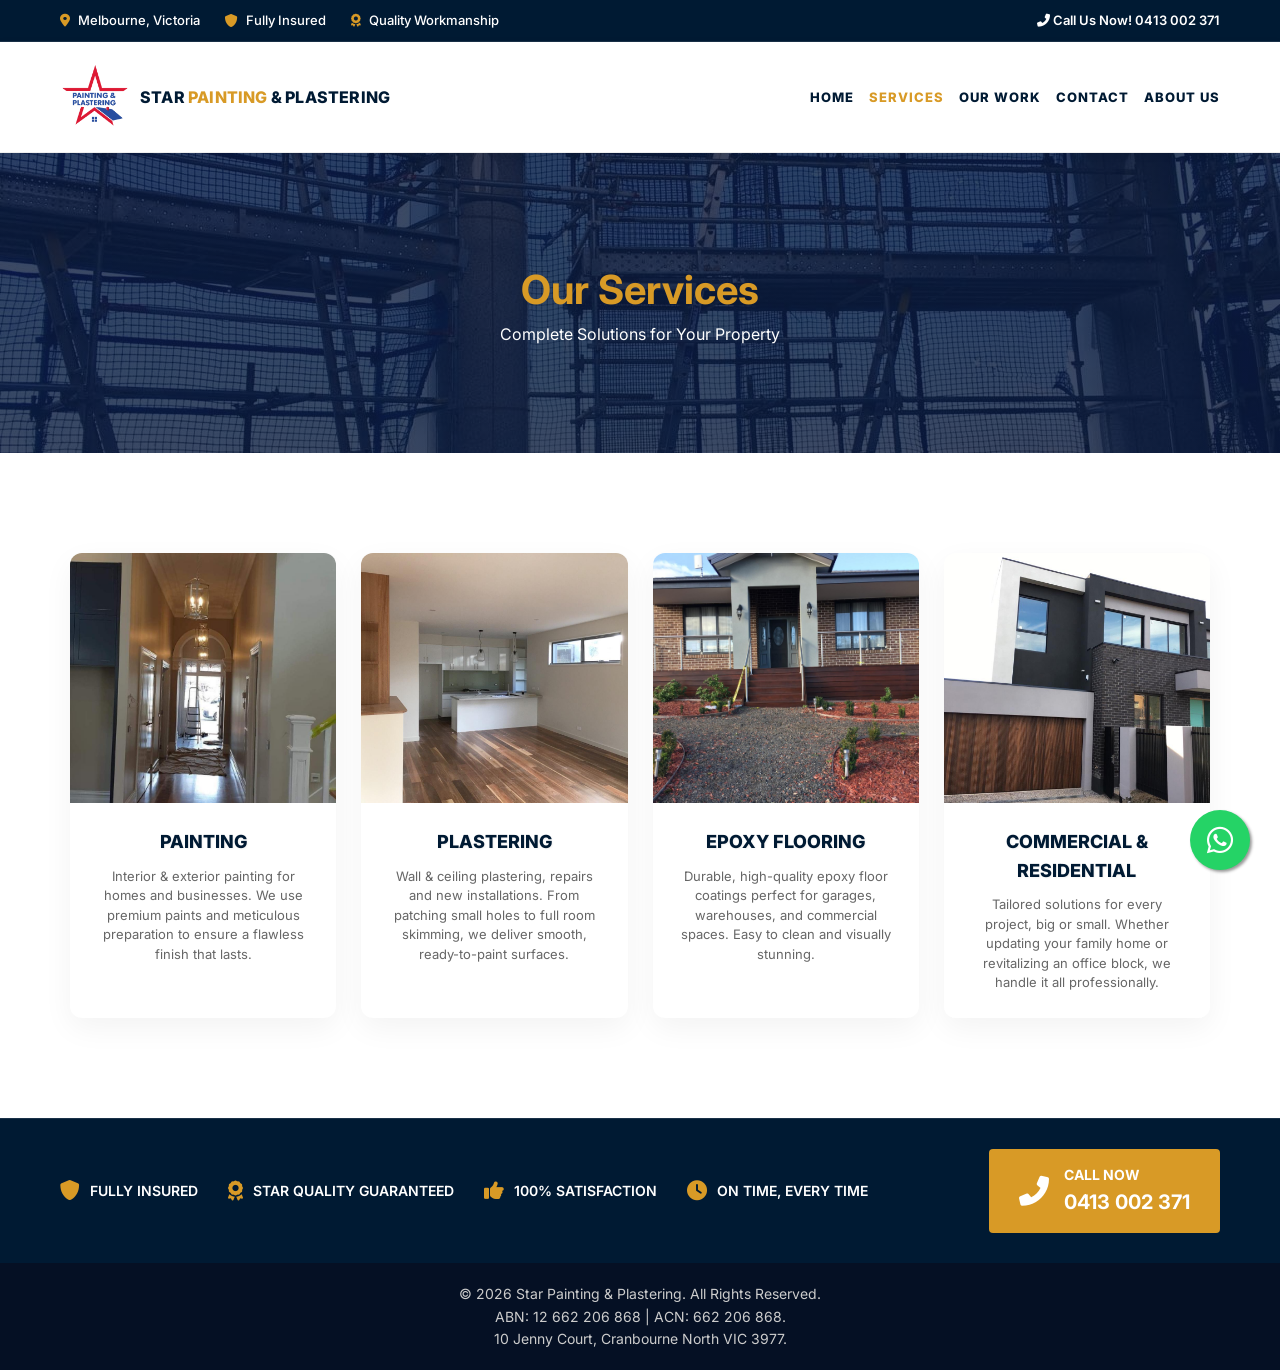
<file: paint/services.html>
<!DOCTYPE html>
<html lang="en">
<head>
    <meta charset="UTF-8">
    <meta name="viewport" content="width=device-width, initial-scale=1.0">
    <title>Services - Star Painting & Plastering</title>
    <link href="https://fonts.googleapis.com/css2?family=Inter:wght@400;600;700&display=swap" rel="stylesheet">
    <link rel="stylesheet" href="https://cdnjs.cloudflare.com/ajax/libs/font-awesome/6.0.0/css/all.min.css">
    <link rel="stylesheet" href="css/style.css">
</head>
<body>

    <div class="top-bar">
        <div class="container">
            <div class="top-bar-info">
                <div class="top-bar-item"><i class="fas fa-map-marker-alt"></i> Melbourne, Victoria</div>
                <div class="top-bar-item"><i class="fas fa-shield-alt"></i> Fully Insured</div>
                <div class="top-bar-item"><i class="fas fa-award"></i> Quality Workmanship</div>
            </div>
            <div class="top-bar-right">
                <i class="fas fa-phone-alt"></i> Call Us Now! <a href="tel:0413002371">0413 002 371</a>
            </div>
        </div>
    </div>

    <header>
        <div class="container">
            <div class="logo">
                <a href="index.html">
                    <img src="images/logo.png" alt="Star Logo">
                    <span class="logo-text">Star <span>Painting</span> & Plastering</span>
                </a>
            </div>
                    <nav id="main-nav">
                        <div class="nav-content">
                            <div class="sidebar-header">
                                <img src="images/logo.png" alt="Star Painting Logo">
                                <span class="logo-text">Star <span>Painting</span> & Plastering</span>
                                <div class="close-sidebar"><i class="fas fa-times"></i></div>
                            </div>
                            <ul class="nav-links">
                                <li><a href="index.html">HOME</a></li>
                                <li><a href="services.html" class="active">SERVICES</a></li>
                                <li><a href="our-work.html">OUR WORK</a></li>
                                <li><a href="contact.html">CONTACT</a></li>
                                <li><a href="about.html">ABOUT US</a></li>
                            </ul>
                            
                        </div>
                    </nav>

            <div class="menu-toggle">
                <i class="fas fa-bars"></i>
            </div>
        </div>
    </header>

    <!-- Page Header -->
    <div class="page-header" style="background: linear-gradient(rgba(11, 28, 62, 0.8), rgba(11, 28, 62, 0.8)), url('images/img10.jpeg') center/cover no-repeat;">
        <div class="container animate-on-scroll">
            <h1>Our Services</h1>
            <p>Complete Solutions for Your Property</p>
        </div>
    </div>

    <!-- Services Section -->
    <section class="services-section">
        <div class="container">
            <div class="services-grid">
                <div class="service-card animate-on-scroll delay-1">
                    <div class="service-img">
                        <img src="images/img5.jpeg" alt="Painting Service">
                    </div>
                    <div class="service-content">
                        <h3>PAINTING</h3>
                        <p>Interior & exterior painting for homes and businesses. We use premium paints and meticulous preparation to ensure a flawless finish that lasts.</p>
                    </div>
                </div>
                <div class="service-card animate-on-scroll delay-2">
                    <div class="service-img">
                        <img src="images/img6.jpeg" alt="Plastering Service">
                    </div>
                    <div class="service-content">
                        <h3>PLASTERING</h3>
                        <p>Wall & ceiling plastering, repairs and new installations. From patching small holes to full room skimming, we deliver smooth, ready-to-paint surfaces.</p>
                    </div>
                </div>
                <div class="service-card animate-on-scroll delay-3">
                    <div class="service-img">
                        <img src="images/img7.jpeg" alt="Epoxy Flooring Service">
                    </div>
                    <div class="service-content">
                        <h3>EPOXY FLOORING</h3>
                        <p>Durable, high-quality epoxy floor coatings perfect for garages, warehouses, and commercial spaces. Easy to clean and visually stunning.</p>
                    </div>
                </div>
                <div class="service-card animate-on-scroll delay-4">
                    <div class="service-img">
                        <img src="images/img8.jpeg" alt="Commercial & Residential">
                    </div>
                    <div class="service-content">
                        <h3>COMMERCIAL & RESIDENTIAL</h3>
                        <p>Tailored solutions for every project, big or small. Whether updating your family home or revitalizing an office block, we handle it all professionally.</p>
                    </div>
                </div>
            </div>
        </div>
    </section>

    <!-- Footer Banner -->
    <div class="footer-banner">
        <div class="container">
            <div class="footer-badges">
                <div class="badge"><i class="fas fa-shield-alt"></i> FULLY INSURED</div>
                <div class="badge"><i class="fas fa-award"></i> STAR QUALITY GUARANTEED</div>
                <div class="badge"><i class="fas fa-thumbs-up"></i> 100% SATISFACTION</div>
                <div class="badge"><i class="fas fa-clock"></i> ON TIME, EVERY TIME</div>
            </div>
            <div class="footer-contact">
                <i class="fas fa-phone-alt"></i>
                <div>
                    <h4>Call Now</h4>
                    <p><a href="tel:0413002371" style="color: inherit;">0413 002 371</a></p>
                </div>
            </div>
        </div>
    </div>

    <!-- Footer -->
    <footer>
        <div class="container">
            <p>&copy; 2026 Star Painting & Plastering. All Rights Reserved. <br>ABN: 12 662 206 868 | ACN: 662 206 868. <br>10 Jenny Court, Cranbourne North VIC 3977.</p>
        </div>
    </footer>

    <!-- Floating WhatsApp Button -->
    <a href="https://wa.me/61413002371" class="whatsapp-float" target="_blank">
        <i class="fab fa-whatsapp"></i>
    </a>

    <script src="js/script.js"></script>
</body>
</html>
</file>
<file: paint/css/style.css>
:root {
    --primary-color: #001a33;
    --secondary-color: #d89a26;
    --white: #ffffff;
    --black: #111111;
    --grey: #f5f5f5;
    --dark-grey: #333333;
    --mockup-navy: #001a33;
    --mockup-gold: #d89a26;
    --transition: all 0.3s cubic-bezier(0.4, 0, 0.2, 1);
}

* {
    margin: 0;
    padding: 0;
    box-sizing: border-box;
    font-family: 'Inter', sans-serif;
    max-width: 100vw;
    /* Safety for overflow */
}

body {
    color: var(--text-color);
    line-height: 1.6;
    overflow-x: hidden;
}

a {
    text-decoration: none;
    color: inherit;
    transition: var(--transition);
}

ul {
    list-style: none;
}

img {
    max-width: 100%;
    height: auto;
}

/* Utilities */
.container {
    max-width: 1200px;
    margin: 0 auto;
    padding: 0 20px;
}

.btn {
    display: inline-block;
    padding: 12px 24px;
    background-color: var(--secondary-color);
    color: var(--white);
    font-weight: 600;
    border-radius: 4px;
    text-transform: uppercase;
    letter-spacing: 1px;
    font-size: 14px;
    cursor: pointer;
    border: none;
    transition: var(--transition);
}

.btn:hover {
    background-color: #b57f1b;
    transform: translateY(-2px);
    box-shadow: 0 4px 10px rgba(0, 0, 0, 0.2);
}

.btn-outline {
    background-color: transparent;
    border: 2px solid var(--white);
    color: var(--white);
}

.btn-outline:hover {
    background-color: var(--white);
    color: var(--primary-color);
}

/* Animations */
.animate-on-scroll {
    opacity: 0;
    transform: translateY(30px);
    transition: opacity 0.8s ease, transform 0.8s ease;
}

.animate-on-scroll.show {
    opacity: 1;
    transform: translateY(0);
}

.delay-1 {
    transition-delay: 0.1s;
}

.delay-2 {
    transition-delay: 0.2s;
}

.delay-3 {
    transition-delay: 0.3s;
}

.delay-4 {
    transition-delay: 0.4s;
}

/* Top Bar */
.top-bar {
    background-color: var(--primary-color);
    color: var(--white);
    padding: 10px 0;
    font-size: 13px;
    border-bottom: 1px solid rgba(255, 255, 255, 0.1);
}

.top-bar .container {
    display: flex;
    justify-content: space-between;
    align-items: center;
}

.top-bar-info {
    display: flex;
    gap: 25px;
}

.top-bar-item {
    display: flex;
    align-items: center;
    gap: 8px;
    font-weight: 500;
}

.top-bar-item i {
    color: var(--secondary-color);
}

.top-bar-right {
    font-weight: 600;
}

.top-bar-right a {
    color: var(--white);
}

.top-bar-right a:hover {
    color: var(--secondary-color);
}

/* Header */
header {
    background-color: var(--white);
    padding: 15px 0;
    box-shadow: 0 2px 10px rgba(0, 0, 0, 0.05);
    position: sticky;
    top: 0;
    z-index: 1002;
}

header .container {
    display: flex;
    justify-content: space-between;
    align-items: center;
}

.logo a {
    display: flex;
    align-items: center;
    gap: 10px;
}

.logo img {
    height: 70px;
    transition: var(--transition);
}

.logo-text {
    font-size: 16px;
    font-weight: 800;
    color: var(--mockup-navy);
    text-transform: uppercase;
    letter-spacing: 0.2px;
    line-height: 1;
}

.logo-text span {
    color: var(--mockup-gold);
}



@keyframes shimmer {
    0% {
        background-position: -200% center;
    }

    100% {
        background-position: 200% center;
    }
}

@keyframes textSlideIn {
    from {
        opacity: 0;
        transform: translateX(-20px);
    }

    to {
        opacity: 1;
        transform: translateX(0);
    }
}

@keyframes logoPulse {
    0% {
        transform: scale(1);
        filter: drop-shadow(0 0 0 rgba(216, 154, 38, 0));
    }

    50% {
        transform: scale(1.03);
        filter: drop-shadow(0 0 8px rgba(216, 154, 38, 0.4));
    }

    100% {
        transform: scale(1);
        filter: drop-shadow(0 0 0 rgba(216, 154, 38, 0));
    }
}

.logo img:hover {
    transform: scale(1.1) rotate(2deg);
}

nav ul {
    display: flex;
    gap: 25px;
    align-items: center;
}

nav a {
    font-weight: 600;
    font-size: 14px;
    color: var(--primary-color);
    text-transform: uppercase;
}

nav a:hover,
nav a.active {
    color: var(--secondary-color);
}

/* Sidebar elements hidden by default (Desktop) */
.sidebar-header,
.sidebar-info-section,
.sidebar-card,
.close-sidebar {
    display: none;
}

.menu-toggle {
    display: none;
    font-size: 24px;
    cursor: pointer;
    color: var(--primary-color);
}

/* Hero Section */
.hero {
    background: linear-gradient(rgba(11, 28, 62, 0.7), rgba(11, 28, 62, 0.7)), url('../images/img1.jpeg') center/cover no-repeat;
    height: 600px;
    display: flex;
    align-items: center;
    color: var(--white);
}

.hero-content {
    max-width: 600px;
}

.hero h1 {
    font-size: 48px;
    line-height: 1.2;
    margin-bottom: 20px;
    position: relative;
    overflow: hidden;
}

.hero h1::after {
    content: '';
    position: absolute;
    top: 0;
    left: 0;
    width: 100%;
    height: 100%;
    background-color: var(--secondary-color);
    transform: translateX(-101%);
    animation: paintRoller 1.5s ease-out forwards;
    mix-blend-mode: multiply;
    opacity: 0.3;
}

@keyframes paintRoller {
    0% {
        transform: translateX(-101%);
    }

    100% {
        transform: translateX(101%);
    }
}

.hero h1 span {
    color: var(--secondary-color);
    position: relative;
}

.hero p {
    font-size: 18px;
    margin-bottom: 30px;
}

.hero-features {
    display: flex;
    gap: 30px;
    margin-bottom: 30px;
}

.hero-features div {
    display: flex;
    align-items: center;
    gap: 10px;
    font-weight: 600;
}

.hero-features i {
    color: var(--secondary-color);
    font-size: 24px;
}

.hero-buttons {
    display: flex;
    gap: 15px;
}

/* Stats Bar */
.stats-bar {
    background-color: var(--primary-color);
    color: var(--white);
    padding: 25px 0;
}

.stats-bar .container {
    display: flex;
    justify-content: space-between;
    align-items: center;
    flex-wrap: wrap;
    gap: 20px;
}

.stat-item {
    display: flex;
    align-items: center;
    gap: 15px;
}

.stat-item i {
    width: 45px;
    height: 45px;
    background: var(--secondary-color);
    color: var(--white);
    border-radius: 50%;
    display: flex;
    align-items: center;
    justify-content: center;
    font-size: 18px;
}

.stat-item p {
    font-size: 13px;
    font-weight: 700;
    line-height: 1.2;
    text-transform: uppercase;
}

/* Services Overview */
.services-section {
    padding: 80px 0;
    text-align: center;
    background-color: var(--white);
}

.section-title {
    color: var(--secondary-color);
    font-weight: 600;
    text-transform: uppercase;
    margin-bottom: 10px;
    letter-spacing: 1px;
}

.section-heading {
    color: var(--primary-color);
    font-size: 36px;
    margin-bottom: 50px;
}

.services-grid {
    display: grid;
    grid-template-columns: repeat(auto-fit, minmax(250px, 1fr));
    gap: 30px;
}

.service-card {
    background: var(--white);
    border-radius: 8px;
    overflow: hidden;
    box-shadow: 0 5px 15px rgba(0, 0, 0, 0.05);
    transition: var(--transition);
}

.service-card:hover {
    transform: translateY(-10px);
    box-shadow: 0 15px 45px rgba(0, 0, 0, 0.15);
}

.service-img {
    height: 200px;
    overflow: hidden;
}

.service-img img {
    width: 100%;
    height: 100%;
    object-fit: cover;
    transition: transform 0.5s ease;
}

.service-card:hover .service-img img {
    transform: scale(1.1);
}

.service-content {
    padding: 25px;
    background: var(--white);
    transition: var(--transition);
}

.service-card:hover .service-content {
    transform: translateY(-5px);
}

.service-content h3 {
    color: var(--primary-color);
    margin-bottom: 10px;
    font-size: 20px;
    transition: var(--transition);
    text-shadow: 1px 1px 2px rgba(0, 0, 0, 0.05);
}

.service-card:hover .service-content h3 {
    color: var(--secondary-color);
    transform: translateY(-2px);
    text-shadow: 2px 2px 5px rgba(216, 154, 38, 0.2);
}

.service-content p {
    font-size: 14px;
    color: #666;
    transition: var(--transition);
    transition-delay: 0.1s;
}

.service-card:hover .service-content p {
    color: #333;
    transform: translateY(-2px);
}

/* Contact Banner */
.contact-banner {
    background-color: var(--primary-color);
    color: var(--white);
    padding: 40px 0;
}

.contact-banner .container {
    display: flex;
    justify-content: space-around;
    align-items: center;
    flex-wrap: wrap;
    gap: 20px;
}

.banner-item {
    display: flex;
    align-items: center;
    gap: 20px;
}

.banner-item i {
    font-size: 36px;
    color: var(--secondary-color);
}

.banner-item h4 {
    font-size: 14px;
    text-transform: uppercase;
    margin-bottom: 5px;
    color: #ccc;
}

.banner-item p,
.banner-item a {
    font-size: 24px;
    font-weight: 700;
    color: var(--secondary-color);
}

/* Process Section */
.process-section {
    padding: 80px 0;
    background-color: var(--light-bg);
}

.process-grid {
    display: grid;
    grid-template-columns: repeat(auto-fit, minmax(250px, 1fr));
    gap: 30px;
    margin-top: 50px;
}

.process-step {
    display: flex;
    gap: 20px;
}

.step-icon {
    width: 60px;
    height: 60px;
    background-color: var(--primary-color);
    color: var(--white);
    border-radius: 50%;
    display: flex;
    justify-content: center;
    align-items: center;
    font-size: 24px;
    flex-shrink: 0;
    position: relative;
}

.process-step:hover .step-icon {
    background-color: var(--secondary-color);
    animation: pulse 1s infinite;
}

@keyframes pulse {
    0% {
        transform: scale(1);
    }

    50% {
        transform: scale(1.05);
    }

    100% {
        transform: scale(1);
    }
}

.step-content h4 {
    color: var(--primary-color);
    margin-bottom: 10px;
    font-size: 18px;
}

.step-content p {
    font-size: 14px;
    color: #666;
}

/* Footer Banner */
.footer-banner {
    background-color: var(--primary-color);
    color: var(--white);
    padding: 30px 0;
    border-top: 1px solid rgba(255, 255, 255, 0.1);
}

.footer-banner .container {
    display: flex;
    justify-content: space-between;
    align-items: center;
    flex-wrap: wrap;
    gap: 20px;
}

.footer-badges {
    display: flex;
    gap: 30px;
}

.badge {
    display: flex;
    align-items: center;
    gap: 10px;
    font-size: 14px;
    font-weight: 600;
}

.badge i {
    color: var(--secondary-color);
    font-size: 20px;
}

.footer-contact {
    display: flex;
    align-items: center;
    gap: 15px;
    background-color: var(--secondary-color);
    padding: 15px 30px;
    border-radius: 4px;
}

.footer-contact i {
    font-size: 30px;
}

.footer-contact h4 {
    font-size: 14px;
    text-transform: uppercase;
}

.footer-contact p {
    font-size: 20px;
    font-weight: 700;
}

/* Footer */
footer {
    background-color: #051024;
    color: #ccc;
    padding: 20px 0;
    text-align: center;
    font-size: 14px;
}

/* Page Headers */
.page-header {
    background: linear-gradient(rgba(11, 28, 62, 0.8), rgba(11, 28, 62, 0.8)), url('../images/img1.jpeg') center/cover no-repeat;
    height: 300px;
    display: flex;
    justify-content: center;
    align-items: center;
    color: var(--white);
    text-align: center;
}

.page-header h1 {
    font-size: 40px;
    color: var(--secondary-color);
}

/* Contact Page Form */
.contact-container {
    display: grid;
    grid-template-columns: 1fr 1fr;
    gap: 50px;
    padding: 80px 0;
}

.contact-info {
    background-color: var(--primary-color);
    color: var(--white);
    padding: 40px;
    border-radius: 8px;
}

.contact-info h3 {
    color: var(--secondary-color);
    margin-bottom: 20px;
    font-size: 24px;
}

.info-item {
    display: flex;
    align-items: center;
    gap: 15px;
    margin-bottom: 20px;
}

.info-item i {
    color: var(--secondary-color);
    font-size: 20px;
}

.contact-form form {
    display: flex;
    flex-direction: column;
    gap: 20px;
}

.contact-form input,
.contact-form textarea {
    width: 100%;
    padding: 15px;
    border: 1px solid #ddd;
    border-radius: 4px;
    font-family: 'Inter', sans-serif;
}

.contact-form textarea {
    height: 150px;
    resize: vertical;
}

/* Responsive */
@media (max-width: 992px) {
    .hero h1 {
        font-size: 36px;
    }

    .hero-features {
        flex-direction: column;
        gap: 15px;
    }

    .contact-container {
        grid-template-columns: 1fr;
    }

    .footer-banner .container {
        flex-direction: column;
        text-align: center;
    }

    .footer-badges {
        flex-wrap: wrap;
        justify-content: center;
    }
}

@media (max-width: 768px) {
    .top-bar {
        display: block;
        padding: 5px 0;
    }

    .top-bar .container {
        flex-direction: column;
        gap: 5px;
        text-align: center;
    }

    .top-bar-info,
    .top-bar-right {
        justify-content: center;
        gap: 10px;
        font-size: 11px;
    }

    .menu-toggle {
        display: block;
    }

    .menu-toggle {
        display: block;
        position: relative;
        z-index: 1002;
    }

    /* New Sidebar Wrapper */
    nav {
        position: fixed;
        top: 0;
        right: -100%;
        width: 320px;
        height: 100vh;
        background-color: var(--white);
        box-shadow: -5px 0 25px rgba(0, 0, 0, 0.2);
        transition: right 0.4s cubic-bezier(0.4, 0, 0.2, 1);
        z-index: 1001;
        overflow-y: auto;
        display: block;
        /* Override default if needed */
    }

    nav.active {
        right: 0;
    }

    /* Show sidebar elements on mobile */
    .sidebar-header,
    .sidebar-info-section,
    .sidebar-card,
    .close-sidebar {
        display: flex;
    }

    .sidebar-info-section {
        display: block;
        /* Section uses block/flex internal logic */
    }

    .sidebar-header .logo-text {
        display: block;
    }

    .nav-content {
        display: flex;
        flex-direction: column;
        padding-bottom: 40px;
    }

    /* Sidebar Header */
    .sidebar-header {
        padding: 30px 20px;
        background-color: var(--white);
        border-bottom: 1px solid #eee;
        display: flex;
        flex-direction: column;
        align-items: center;
        text-align: center;
        position: relative;
    }

    .sidebar-header img {
        height: 60px;
        margin-bottom: 10px;
    }

    .sidebar-header .logo-text {
        font-size: 14px;
        display: block;
    }

    .close-sidebar {
        position: absolute;
        top: 15px;
        right: 15px;
        font-size: 20px;
        color: var(--primary-color);
        cursor: pointer;
    }

    /* Sidebar Links */
    nav ul.nav-links {
        position: static;
        width: 100%;
        height: auto;
        background-color: transparent;
        flex-direction: column;
        padding: 20px 0;
        box-shadow: none;
    }

    nav ul li {
        width: 100%;
    }

    nav ul li a {
        padding: 15px 30px;
        color: var(--primary-color);
        font-weight: 600;
        border-bottom: 1px solid #f5f5f5;
        font-size: 15px;
        display: flex;
        justify-content: space-between;
        align-items: center;
        position: relative;
        z-index: 5;
        pointer-events: auto !important;
    }

    nav ul li a::after {
        content: '\f105';
        font-family: 'Font Awesome 5 Free';
        font-weight: 900;
        font-size: 12px;
        opacity: 0.5;
    }

    nav ul li a.active {
        color: var(--secondary-color);
        background-color: #f9f9f9;
    }

    /* Professional Emails Section */
    .sidebar-info-section {
        padding: 20px;
        background-color: #ffffff;
        color: var(--primary-color);
        margin: 10px 20px;
        border-radius: 8px;
        border: 1px solid #eee;
        box-shadow: 0 4px 10px rgba(0, 0, 0, 0.05);
    }

    .sidebar-info-section h3 {
        font-size: 13px;
        text-transform: uppercase;
        letter-spacing: 1px;
        margin-bottom: 15px;
        text-align: left;
        border-bottom: 2px solid var(--mockup-gold);
        padding-bottom: 8px;
        color: var(--primary-color);
        display: flex;
        align-items: center;
        gap: 10px;
        font-weight: 800;
    }

    .sidebar-info-section h3 img {
        height: 18px;
    }

    .sidebar-info-content {
        display: block;
    }

    .side-email-item {
        display: flex;
        gap: 12px;
        margin-bottom: 15px;
        align-items: flex-start;
    }

    .side-email-item i {
        background-color: var(--primary-color);
        color: var(--white);
        width: 30px;
        height: 30px;
        border-radius: 50%;
        display: flex;
        align-items: center;
        justify-content: center;
        font-size: 14px;
        flex-shrink: 0;
    }

    .side-email-item div strong {
        display: block;
        font-size: 11px;
        word-break: break-all;
        overflow-wrap: anywhere;
        color: var(--primary-color);
    }

    .side-email-item div span {
        font-size: 10px;
        color: #777;
        word-break: break-all;
        overflow-wrap: anywhere;
    }

    /* Business Card Section */
    .sidebar-card {
        margin: 20px;
        background-color: var(--white);
        border-radius: 8px;
        overflow: hidden;
        box-shadow: 0 10px 20px rgba(0, 0, 0, 0.1);
        border: 1px solid #eee;
    }

    .card-top {
        background-color: var(--primary-color);
        padding: 15px;
        color: var(--white);
        display: flex;
        align-items: center;
        gap: 15px;
    }

    .card-top i {
        font-size: 24px;
        color: var(--secondary-color);
    }

    .card-top h4 {
        font-size: 14px;
        line-height: 1.2;
        text-transform: uppercase;
        font-weight: 700;
    }

    .card-body {
        padding: 15px;
        display: block;
    }

    .card-item {
        display: flex;
        align-items: flex-start;
        gap: 10px;
        margin-bottom: 12px;
        font-size: 13px;
        color: #444;
    }

    .card-item span,
    .card-item a {
        word-break: break-all;
        overflow-wrap: anywhere;
        line-height: 1.4;
        color: inherit;
        white-space: normal;
        max-width: 100%;
    }

    .side-email-item a:hover,
    .card-item a:hover {
        color: var(--secondary-color);
        text-decoration: underline;
    }

    .card-item i {
        color: var(--secondary-color);
        width: 15px;
        text-align: center;
    }

    .card-services {
        margin-top: 15px;
        padding-top: 15px;
        border-top: 1px dashed #ddd;
    }

    .card-services ul {
        display: grid;
        grid-template-columns: 1fr 1fr;
        gap: 5px;
    }

    .card-services li {
        font-size: 10px;
        display: flex;
        align-items: center;
        gap: 5px;
        color: #666;
    }

    .card-services li i {
        color: var(--secondary-color);
        font-size: 8px;
    }

    .menu-overlay {
        position: fixed;
        top: 0;
        left: 0;
        width: 100%;
        height: 100%;
        display: none;
        z-index: 1000;

    }

    .menu-overlay.active {
        display: block;
    }

    .logo-text {
        font-size: 14px;
        letter-spacing: 0.5px;
    }

    .logo img {
        height: 45px;
    }
}

.header-btn {
    display: none;
}

.contact-banner .container {
    flex-direction: column;
    text-align: center;
}

.banner-item {
    flex-direction: column;
    gap: 10px;
}

/* Floating WhatsApp Button */
.whatsapp-float {
    position: fixed;
    bottom: 30px;
    right: 30px;
    width: 60px;
    height: 60px;
    background-color: #25d366;
    color: #FFF;
    border-radius: 50px;
    text-align: center;
    font-size: 30px;
    box-shadow: 2px 2px 3px #999;
    z-index: 1000;
    display: flex;
    justify-content: center;
    align-items: center;
    transition: var(--transition);
}

.whatsapp-float:hover {
    background-color: #128c7e;
    transform: scale(1.1);
    color: #FFF;
}

@media (max-width: 768px) {
    .whatsapp-float {
        bottom: 20px;
        right: 20px;
        width: 55px;
        height: 55px;
        font-size: 28px;
        box-shadow: 2px 2px 10px rgba(0, 0, 0, 0.3);
    }
}

/* ── Home Page Redesign - Two Column Layout ── */
.home-wrapper {
    display: flex;
    max-width: 100vw;
    margin: 0 auto;
    background: #fff;
    overflow-x: hidden;
}

.home-left {
    flex: 1;
    background: #fff;
    position: relative;
    z-index: 1002;
}

.home-right {
    width: 450px;
    background-color: #ffffff;
    flex-shrink: 0;
    position: relative;
    z-index: 5;
    border-left: 1px solid #eee;
    box-shadow: -10px 0 30px rgba(0, 0, 0, 0.03);
}

/* ── Split Scroll Movement ── */
.sidebar-scroll-container {
    padding: 80px 50px;
    will-change: transform;
    transition: transform 0.1s linear;
}

/* ── Branding Section ── */
.brand-branding-section {
    text-align: center;
    margin-bottom: 50px;
}

.large-sidebar-logo {
    height: 120px;
    margin-bottom: 25px;
}

.sidebar-logo-text {
    display: flex;
    flex-direction: column;
    margin-bottom: 15px;
}

.sidebar-logo-text .main {
    font-size: 42px;
    font-weight: 900;
    letter-spacing: 4px;
    color: var(--mockup-navy);
    line-height: 0.9;
}

.sidebar-logo-text .sub {
    font-size: 14px;
    font-weight: 700;
    letter-spacing: 2px;
    color: var(--mockup-navy);
    margin-top: 5px;
}

.sidebar-tagline {
    font-size: 11px;
    font-weight: 800;
    color: var(--mockup-gold);
    letter-spacing: 2px;
    border-top: 1px solid #eee;
    border-bottom: 1px solid #eee;
    padding: 10px 0;
    text-transform: uppercase;
}

/* ── Professional Emails Box ── */
.sidebar-emails-box {
    margin-bottom: 80px;
}

.sidebar-emails-box h3,
.sidebar-process-box h3 {
    background: var(--mockup-navy);
    color: #fff;
    text-align: center;
    padding: 12px;
    font-size: 13px;
    font-weight: 800;
    letter-spacing: 1.5px;
    margin-bottom: 25px;
    text-transform: uppercase;
}

.email-list {
    display: flex;
    flex-direction: column;
    gap: 20px;
}

.email-item {
    display: flex;
    align-items: center;
    gap: 15px;
}

.email-item .icon {
    width: 45px;
    height: 45px;
    background: var(--mockup-navy);
    color: #fff;
    border-radius: 50%;
    display: flex;
    align-items: center;
    justify-content: center;
    font-size: 18px;
    flex-shrink: 0;
}

.email-item .info a {
    display: block;
    font-size: 12px;
    font-weight: 800;
    color: var(--mockup-navy);
    margin-bottom: 2px;
}

.email-item .info span {
    font-size: 11px;
    color: #777;
}

/* ── Business Card ── */
.sidebar-business-card {
    margin-bottom: 20px;
}

.card-content {
    background: var(--mockup-navy);
    color: #fff;
    border-radius: 12px;
    padding: 30px;
    position: relative;
    overflow: hidden;
    box-shadow: 0 15px 35px rgba(0, 26, 51, 0.15);
}

.card-content::after {
    content: '';
    position: absolute;
    right: -20px;
    bottom: -20px;
    width: 150px;
    height: 150px;
    background: rgba(255, 255, 255, 0.03);
    border-radius: 50%;
}

.card-header {
    margin-bottom: 25px;
    border-bottom: 1px solid rgba(255, 255, 255, 0.1);
    padding-bottom: 15px;
}

.card-logo-box {
    display: flex;
    align-items: center;
    gap: 12px;
    margin-bottom: 10px;
}

.card-logo-box img {
    height: 35px;
}

.card-logo-box h4 {
    font-size: 16px;
    font-weight: 900;
    line-height: 1;
}

.card-logo-box p {
    font-size: 7px;
    font-weight: 700;
    color: var(--mockup-gold);
}

.card-slogan {
    font-size: 8px;
    letter-spacing: 1px;
    color: rgba(255, 255, 255, 0.7);
}

.user-info {
    margin-bottom: 20px;
}

.user-info h3 {
    font-size: 20px;
    font-weight: 800;
    margin-bottom: 2px;
}

.user-info p {
    font-size: 12px;
    color: var(--mockup-gold);
    font-weight: 600;
}

.contact-details {
    display: flex;
    flex-direction: column;
    gap: 8px;
    margin-bottom: 20px;
}

.detail {
    font-size: 11px;
    display: flex;
    align-items: center;
    gap: 10px;
}

.detail i {
    color: var(--mockup-gold);
    width: 12px;
    text-align: center;
}

.card-services-mini {
    list-style: none;
    padding: 0;
    display: flex;
    flex-direction: column;
    gap: 4px;
    position: absolute;
    right: 25px;
    bottom: 25px;
    text-align: right;
}

.card-services-mini li {
    font-size: 8px;
    font-weight: 800;
    color: rgba(255, 255, 255, 0.8);
    display: flex;
    align-items: center;
    justify-content: flex-end;
    gap: 5px;
}

.card-services-mini li i {
    color: var(--mockup-gold);
    font-size: 6px;
}

/* ── 4 Step Process Sidebar ── */
.process-steps-list {
    display: flex;
    flex-direction: column;
    gap: 25px;
}

.step {
    display: flex;
    align-items: flex-start;
    gap: 20px;
}

.step-icon {
    width: 50px;
    height: 50px;
    background: var(--mockup-navy);
    color: #fff;
    border-radius: 50%;
    display: flex;
    align-items: center;
    justify-content: center;
    font-size: 20px;
    flex-shrink: 0;
}

.step-text h4 {
    font-size: 14px;
    font-weight: 800;
    color: var(--mockup-navy);
    margin-bottom: 5px;
}

.step-text p {
    font-size: 12px;
    color: #666;
    line-height: 1.4;
}

/* ── Hero New Styles ── */
.hero-new {
    height: 650px;
    background: linear-gradient(rgba(0, 26, 51, 0.6), rgba(0, 26, 51, 0.6)), url('../images/img1.jpeg');
    background-size: cover;
    background-position: center;
    display: flex;
    align-items: center;
    color: #fff;
    padding: 0 80px;
}

.hero-new-content h1 {
    font-size: 72px;
    font-weight: 900;
    line-height: 0.95;
    margin-bottom: 30px;
    text-transform: uppercase;
}

.hero-new-content h1 span {
    color: var(--mockup-gold);
}

.hero-new-content p {
    font-size: 20px;
    margin-bottom: 40px;
    font-weight: 500;
    opacity: 0.9;
}

.hero-features-small {
    display: flex;
    gap: 30px;
    margin-bottom: 40px;
}

.feature-item {
    display: flex;
    align-items: center;
    gap: 10px;
    font-size: 14px;
    font-weight: 700;
    text-transform: uppercase;
}

.feature-item i {
    color: var(--mockup-gold);
    font-size: 18px;
}

/* ── Navbar & Header Update ── */
header {
    background: #fff;
    padding: 20px 0;
    border-bottom: 1px solid #eee;
}

nav ul.nav-links {
    display: flex;
    gap: 15px;
}

nav a {
    font-size: 13px;
    font-weight: 800;
    color: var(--mockup-navy);
    letter-spacing: 1px;
}

.nav-cta-btn {
    background: var(--mockup-gold);
    color: #fff;
    padding: 10px 20px;
    border-radius: 4px;
    font-size: 12px;
    font-weight: 800;
    text-transform: uppercase;
    margin-left: 20px;
}

/* ── Services Section Refinement ── */
.services-section {
    padding: 100px 50px;
    background: #fff;
}

.section-subtitle {
    color: var(--mockup-gold);
    font-weight: 800;
    text-transform: uppercase;
    letter-spacing: 2px;
    margin-bottom: 15px;
    font-size: 14px;
}

.section-heading {
    font-size: 42px;
    font-weight: 900;
    color: var(--mockup-navy);
    text-transform: uppercase;
    margin-bottom: 60px;
    line-height: 1.1;
}

.services-grid {
    display: grid;
    grid-template-columns: repeat(4, 1fr);
    gap: 25px;
}

.service-card {
    border-radius: 12px;
    overflow: hidden;
    box-shadow: 0 10px 30px rgba(0, 0, 0, 0.05);
    transition: transform 0.3s ease;
}

.service-card:hover {
    transform: translateY(-10px);
}

.service-img {
    height: 250px;
}

.service-content {
    padding: 25px;
    background: #fff;
}

.service-content h3 {
    font-size: 18px;
    font-weight: 800;
    color: var(--mockup-navy);
    margin-bottom: 10px;
}

.service-content p {
    font-size: 13px;
    color: #666;
    line-height: 1.5;
}

/* ── Mockup Contact Bar ── */
.mockup-contact-bar {
    background: var(--mockup-navy);
    color: #fff;
    padding: 25px 80px;
    display: flex;
    justify-content: space-between;
    align-items: center;
}

.contact-divider {
    width: 1px;
    height: 60px;
    background: rgba(255, 255, 255, 0.1);
}

.mockup-contact-bar .contact-item {
    display: flex;
    align-items: center;
    gap: 25px;
}

.mockup-contact-bar .contact-item i {
    font-size: 32px;
    color: var(--mockup-gold);
}

.mockup-contact-bar .text h4 {
    font-size: 12px;
    text-transform: uppercase;
    color: rgba(255, 255, 255, 0.6);
    margin-bottom: 5px;
    letter-spacing: 1px;
}

.mockup-contact-bar .text p a {
    font-size: 24px;
    font-weight: 900;
    color: var(--mockup-gold);
}

/* ── Bottom Grid & Ads ── */
.bottom-grid {
    display: grid;
    grid-template-columns: 1fr 1fr;
    gap: 40px;
    padding: 80px;
    background: #fcfcfc;
}

.google-profile-card {
    border: 1px solid #eee;
    border-radius: 12px;
    padding: 30px;
    background: #fff;
}

.google-header {
    display: flex;
    align-items: center;
    gap: 20px;
    margin-bottom: 25px;
}

.google-header img {
    width: 60px;
}

.google-header .info h4 {
    font-size: 18px;
    font-weight: 800;
    margin-bottom: 5px;
}

.google-header .stars {
    color: #fbbc05;
    font-size: 14px;
    margin-bottom: 5px;
}

.google-header .stars span {
    color: #777;
}

.google-actions {
    display: flex;
    justify-content: space-around;
    border-top: 1px solid #eee;
    padding-top: 20px;
}

.action-item {
    text-align: center;
    font-size: 11px;
    font-weight: 800;
    color: var(--mockup-navy);
}

.action-item i {
    display: block;
    font-size: 20px;
    margin-bottom: 8px;
}

.ad-examples {
    display: grid;
    grid-template-columns: 1fr 1fr;
    gap: 20px;
}

.ad-card {
    background: #fff;
    border-radius: 12px;
    overflow: hidden;
    border: 1px solid #eee;
}

.ad-img {
    height: 180px;
    background-size: cover;
    background-position: center;
    position: relative;
}

.ad-logo-overlay {
    position: absolute;
    top: 15px;
    left: 15px;
    background: #fff;
    padding: 5px;
    border-radius: 4px;
}

.ad-logo-overlay img {
    height: 25px;
}

.ad-body {
    padding: 20px;
    text-align: center;
}

.ad-body h4 {
    font-size: 14px;
    font-weight: 900;
    margin-bottom: 10px;
    line-height: 1.2;
}

.ad-body p {
    font-size: 10px;
    font-weight: 700;
    color: #777;
    margin-bottom: 15px;
}

.ad-features {
    list-style: none;
    padding: 0;
    margin-bottom: 20px;
    text-align: left;
}

.ad-features li {
    font-size: 10px;
    font-weight: 600;
    margin-bottom: 5px;
}

.ad-features li i {
    color: var(--mockup-gold);
    margin-right: 8px;
}

.ad-btn {
    display: block;
    background: var(--mockup-gold);
    color: #fff;
    padding: 10px;
    border-radius: 4px;
    font-size: 11px;
    font-weight: 800;
    margin-bottom: 10px;
}

.ad-phone {
    font-size: 14px;
    font-weight: 900;
    color: var(--mockup-navy);
}

/* ── Mobile Responsiveness ── */
@media (max-width: 1200px) {
    .services-grid {
        grid-template-columns: repeat(2, 1fr);
    }
}

@media (max-width: 992px) {
    .home-wrapper {
        flex-direction: column;
    }

    .home-right {
        width: 100%;
        border-left: none;
        border-top: 1px solid #eee;
    }

    .sidebar-scroll-container {
        transform: none !important;
        /* Disable scroll effect on mobile */
    }

    .services-grid,
    .bottom-grid,
    .ad-examples {
        grid-template-columns: 1fr;
    }

    .hero-new {
        height: auto;
        padding: 80px 30px;
        text-align: center;
    }

    .hero-new-content h1 {
        font-size: 42px;
    }

    .hero-features-small {
        justify-content: center;
        flex-wrap: wrap;
    }

    .mockup-contact-bar {
        flex-direction: column;
        gap: 30px;
        padding: 40px 20px;
        text-align: center;
    }

    .contact-divider {
        display: none;
    }

    .mockup-contact-bar .text p a {
        font-size: 18px;
        word-break: break-all;
    }
}

/* ── Lightbox & Other Utilities ── */
.lightbox-overlay {
    position: fixed;
    top: 0;
    left: 0;
    width: 100%;
    height: 100%;
    background: rgba(0, 0, 0, 0.9);
    z-index: 5000;
    display: flex;
    justify-content: center;
    align-items: center;
    opacity: 0;
    pointer-events: none;
    transition: 0.3s;
}

.lightbox-overlay.active {
    opacity: 1;
    pointer-events: auto;
}

.lightbox-img {
    max-width: 90%;
    max-height: 90%;
    border-radius: 8px;
}

.lightbox-close {
    position: absolute;
    top: 30px;
    right: 30px;
    color: #fff;
    font-size: 40px;
    cursor: pointer;
}

.sidebar-map-box {
    margin-top: 100px;
    margin-bottom: 40px;
}

.sidebar-map-box h3 {
    background: var(--mockup-navy);
    color: #fff;
    text-align: center;
    padding: 12px;
    font-size: 13px;
    font-weight: 800;
    letter-spacing: 1.5px;
    margin-bottom: 25px;
    text-transform: uppercase;
}

.map-container {
    border-radius: 12px;
    overflow: hidden;
    box-shadow: 0 10px 30px rgba(0, 0, 0, 0.1);
    border: 1px solid #eee;
}

/* ── Clickable Sidebar Sections ── */
.email-item,
.sidebar-business-card,
.step {
    text-decoration: none !important;
    display: block;
    color: inherit;
    transition: transform 0.3s ease, background 0.3s ease;
}

.email-item:hover,
.step:hover {
    background: #fcfcfc;
    transform: translateX(5px);
}

.sidebar-business-card:hover {
    transform: translateY(-5px);
}

.sidebar-business-card .card-content {
    cursor: pointer;
}

/* ── Hero License Badge ── */
.hero-licence-badge {
    display: inline-flex;
    align-items: center;
    gap: 10px;
    background: linear-gradient(135deg, rgba(216, 154, 38, 0.25), rgba(216, 154, 38, 0.08));
    border: 1px solid rgba(216, 154, 38, 0.5);
    padding: 8px 20px;
    border-radius: 50px;
    color: var(--white);
    font-size: 13px;
    font-weight: 700;
    letter-spacing: 1.5px;
    text-transform: uppercase;
    margin-bottom: 25px;
    box-shadow: 0 4px 15px rgba(216, 154, 38, 0.15);
    backdrop-filter: blur(8px);
    -webkit-backdrop-filter: blur(8px);
    animation: floatBadge 3s ease-in-out infinite;
}

.hero-licence-badge i {
    color: var(--mockup-gold);
    font-size: 16px;
}

@keyframes floatBadge {
    0%, 100% {
        transform: translateY(0);
    }
    50% {
        transform: translateY(-6px);
    }
}

/* ── Animated Title Styles ── */
.animated-title {
    perspective: 1000px;
}

.animated-title .line {
    display: block;
    opacity: 0;
    transform: translateY(40px) rotateX(-15deg);
    transform-origin: top center;
    transition: opacity 1.2s cubic-bezier(0.16, 1, 0.3, 1), transform 1.2s cubic-bezier(0.16, 1, 0.3, 1);
}

.hero-new-content.show .animated-title .line-1 {
    opacity: 1;
    transform: translateY(0) rotateX(0);
    transition-delay: 0.1s;
}

.hero-new-content.show .animated-title .line-2 {
    opacity: 1;
    transform: translateY(0) rotateX(0);
    transition-delay: 0.3s;
}

.hero-new-content.show .animated-title .line-3 {
    opacity: 1;
    transform: translateY(0) rotateX(0);
    transition-delay: 0.5s;
}

/* ── Shimmering Gold Text ── */
.shimmer-gold {
    color: var(--mockup-gold);
    background: linear-gradient(to right, #d89a26 0%, #fff6d1 25%, #d89a26 50%, #fff6d1 75%, #d89a26 100%);
    background-size: 200% auto;
    background-clip: text;
    -webkit-background-clip: text;
    -webkit-text-fill-color: transparent;
    animation: shineText 4s linear infinite;
    display: inline-block;
}

/* ── Shimmering White Text ── */
.shimmer-white {
    color: var(--white);
    background: linear-gradient(to right, #ffffff 0%, #ffe9a6 25%, #ffffff 50%, #ffe9a6 75%, #ffffff 100%);
    background-size: 200% auto;
    background-clip: text;
    -webkit-background-clip: text;
    -webkit-text-fill-color: transparent;
    animation: shineText 4s linear infinite;
    display: inline-block;
}

@keyframes shineText {
    to {
        background-position: 200% center;
    }
}
</file>
